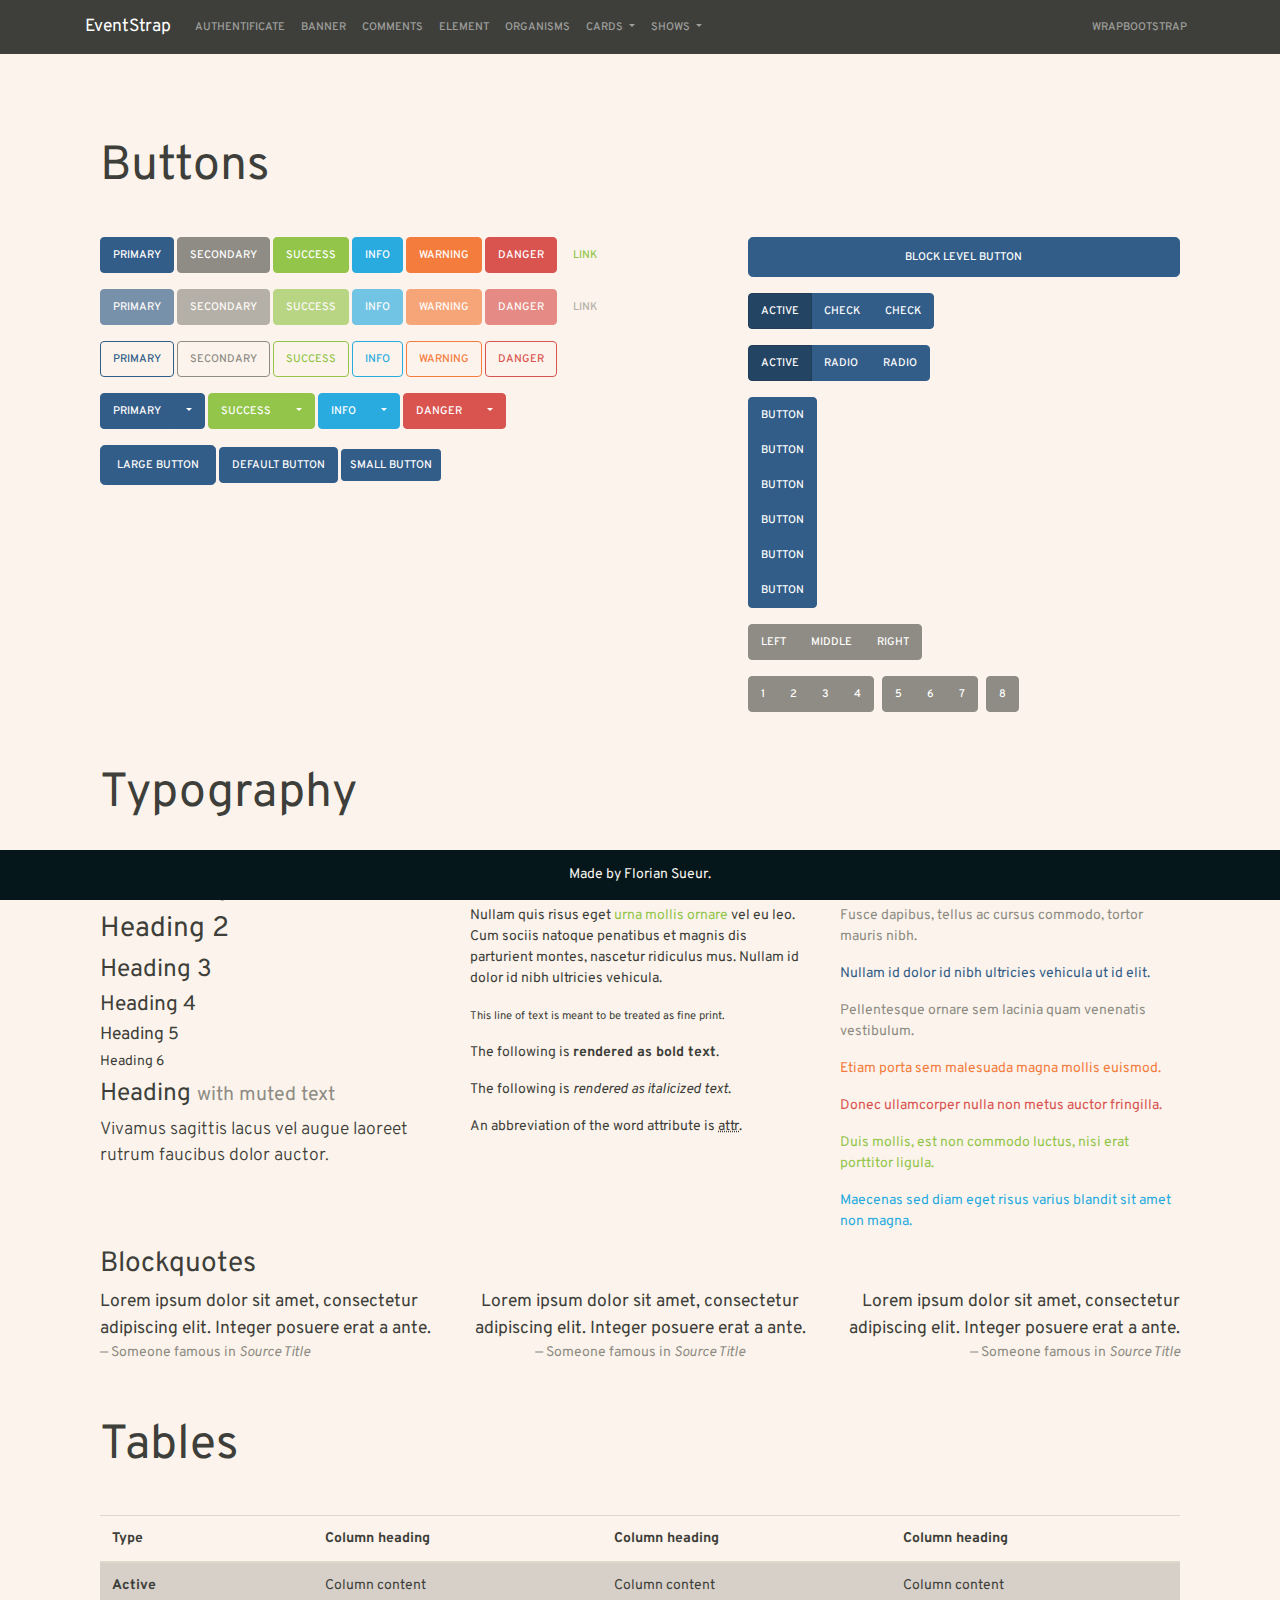
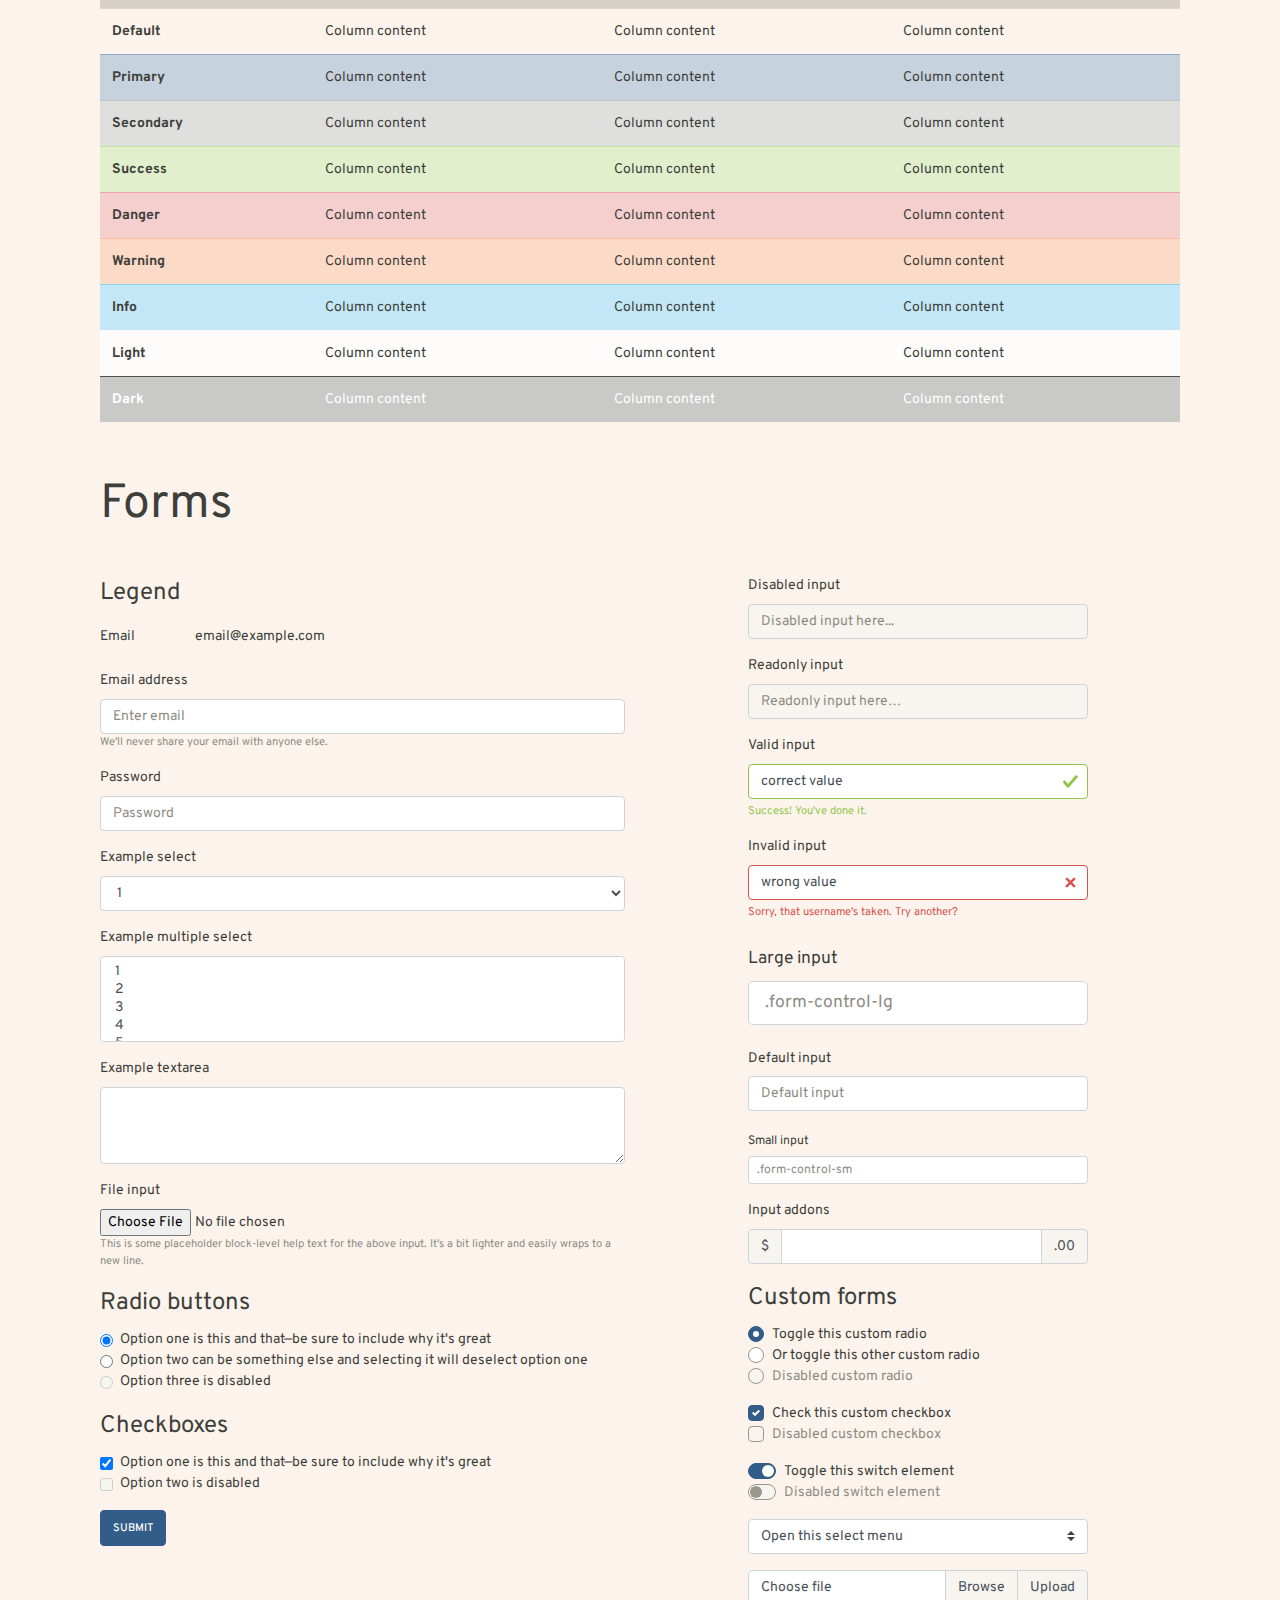
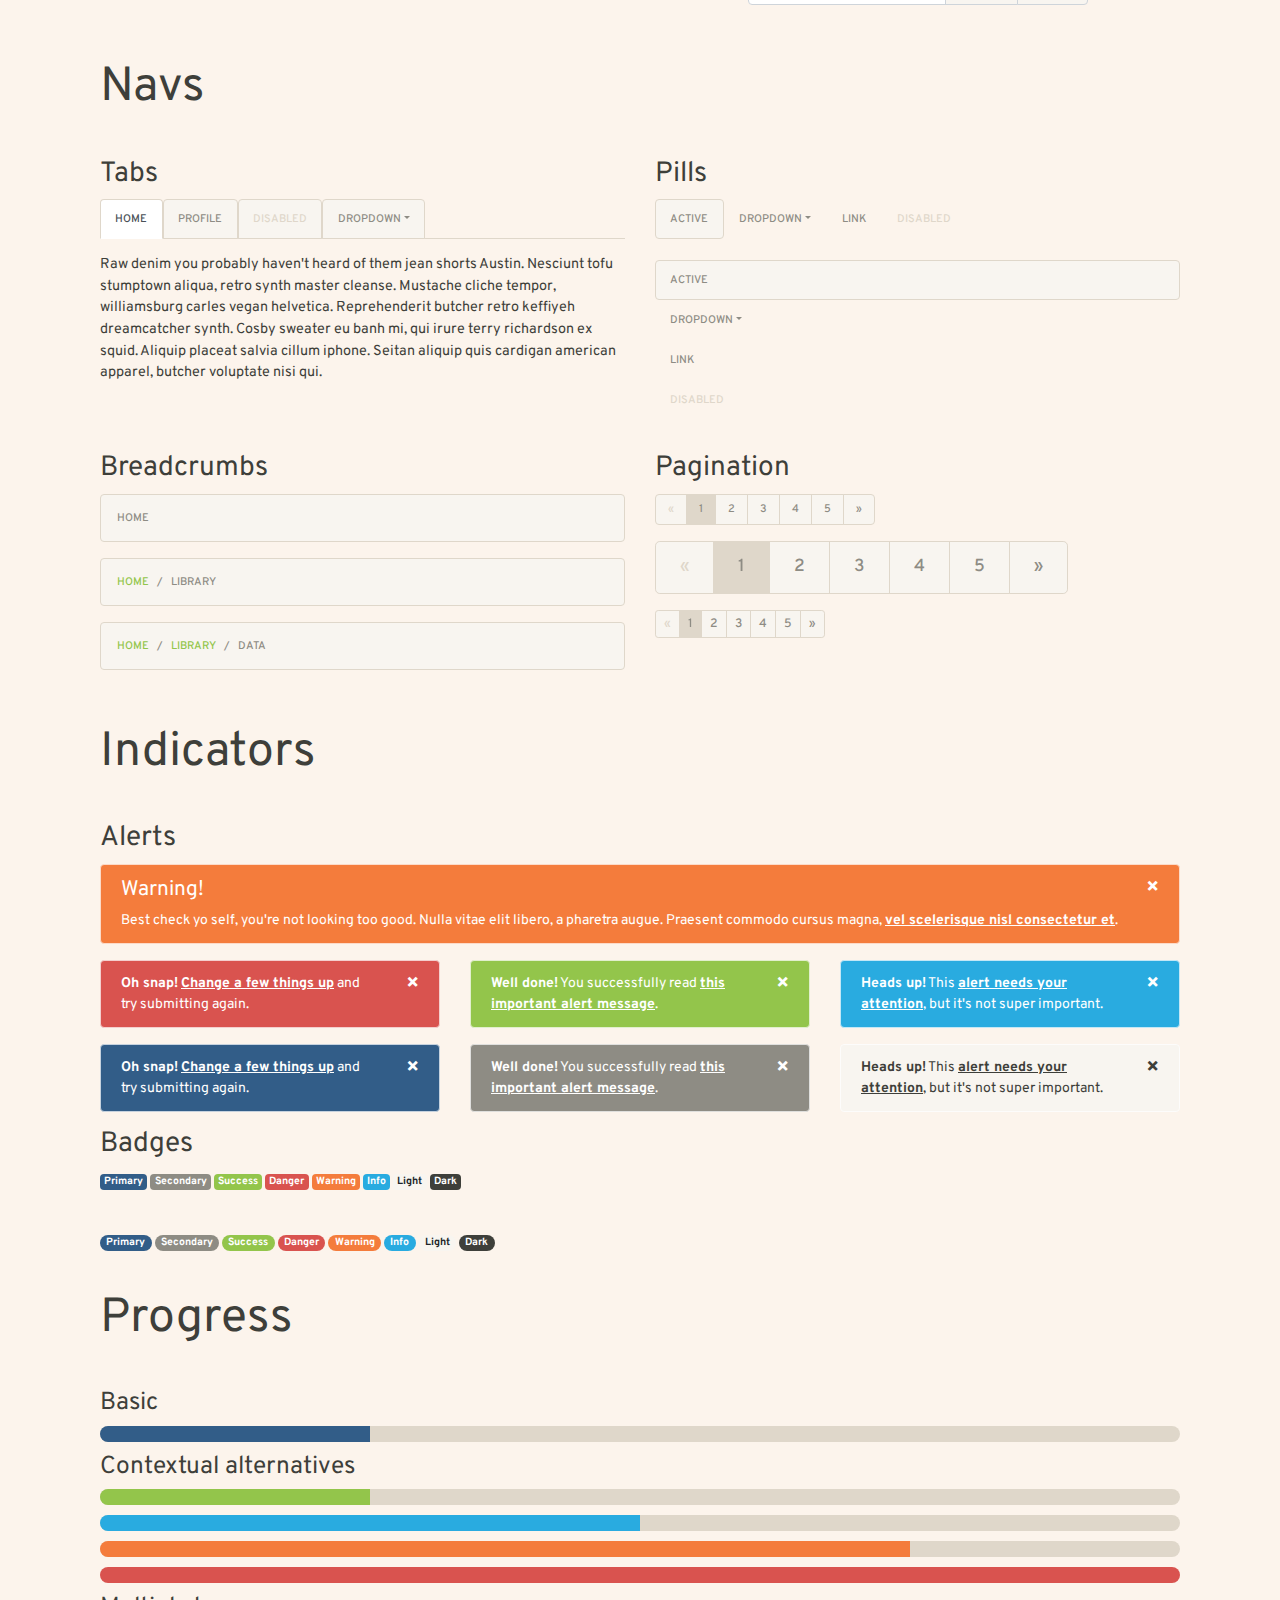
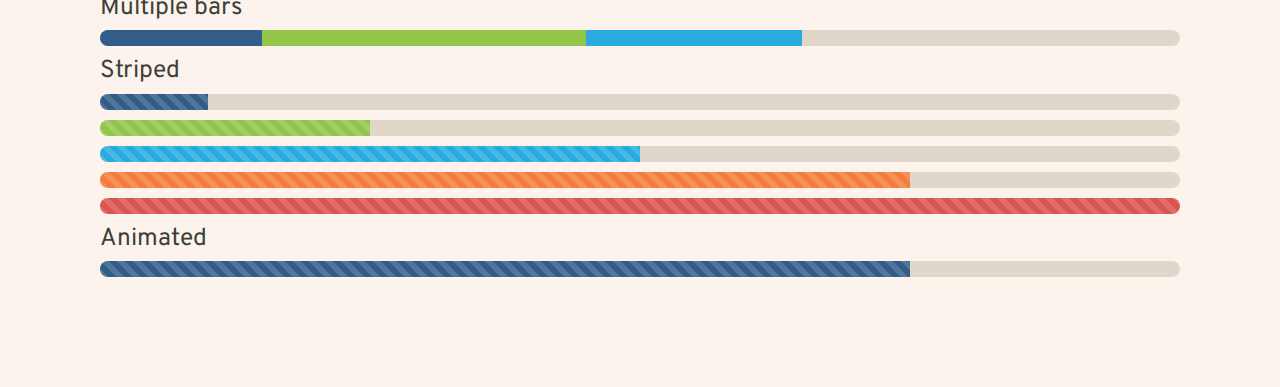
<file: index.html>
<!DOCTYPE html>
<html lang="en">

  <head>
    <meta charset="utf-8">
    <title>EventStrap</title>
    <link rel="stylesheet" href="style.css" />
  </head>

  <body>
  	<header>

  	<div class="navbar navbar-expand-lg fixed-top navbar-dark bg-primary">
      <div class="container">
        <a href="../" class="navbar-brand">EventStrap</a>
        <button class="navbar-toggler" type="button" data-toggle="collapse" data-target="#navbarResponsive" aria-controls="navbarResponsive" aria-expanded="false" aria-label="Toggle navigation">
          <span class="navbar-toggler-icon"></span>
        </button>



        <div class="collapse navbar-collapse" id="navbarResponsive">
         
          <ul class="navbar-nav">

          	<li class="nav-item">
              <a class="nav-link" href="authentificate.html">Authentificate</a>
            </li>

          	 <li class="nav-item">
              <a class="nav-link" href="banner.html">Banner</a>
            </li>

            <li class="nav-item">
              <a class="nav-link" href="comments.html">Comments</a>
            </li>

            <li class="nav-item">
              <a class="nav-link" href="element.html">Element</a>
            </li>

            <li class="nav-item">
              <a class="nav-link" href="organisms.html">Organisms</a>
            </li>

            <li class="nav-item dropdown">
              <a class="nav-link dropdown-toggle" data-toggle="dropdown" href="#" id="cards">Cards <span class="caret"></span></a>
              <div class="dropdown-menu" aria-labelledby="cards">
                <a class="dropdown-item" href="events_cards.html">Events</a>
                <div class="dropdown-divider"></div>
                <a class="dropdown-item" href="attendees_cards.html">Attendees</a>
                <div class="dropdown-divider"></div>
                <a class="dropdown-item" href="cities_cards.html">Cities</a>
              </div>
            </li>

            <li class="nav-item dropdown">
              <a class="nav-link dropdown-toggle" data-toggle="dropdown" href="#" id="shows">Shows <span class="caret"></span></a>
              <div class="dropdown-menu" aria-labelledby="shows">
                <a class="dropdown-item" target="_blank" href="event_show.html">Event</a>
                <div class="dropdown-divider"></div>
                <a class="dropdown-item" href="user_show.html">User</a>
              </div>
            </li>
          </ul>

          <ul class="nav navbar-nav ml-auto">
            <li class="nav-item">
              <a class="nav-link" href="https://wrapbootstrap.com/?ref=bsw" target="_blank">WrapBootstrap</a>
            </li>
          </ul>

        </div>
      </div>
    </div>
   </header>

    <!-- Buttons
      ================================================== -->
      <div class="bs-docs-section">
        <div class="page-header">
          <div class="row">
            <div class="col-lg-12">
              <h1 id="buttons">Buttons</h1>
            </div>
          </div>
        </div>

        <div class="row">
          <div class="col-lg-7">

            <p class="bs-component">
              <button type="button" class="btn btn-primary">Primary</button>
              <button type="button" class="btn btn-secondary">Secondary</button>
              <button type="button" class="btn btn-success">Success</button>
              <button type="button" class="btn btn-info">Info</button>
              <button type="button" class="btn btn-warning">Warning</button>
              <button type="button" class="btn btn-danger">Danger</button>
              <button type="button" class="btn btn-link">Link</button>
            </p>

            <p class="bs-component">
              <button type="button" class="btn btn-primary disabled">Primary</button>
              <button type="button" class="btn btn-secondary disabled">Secondary</button>
              <button type="button" class="btn btn-success disabled">Success</button>
              <button type="button" class="btn btn-info disabled">Info</button>
              <button type="button" class="btn btn-warning disabled">Warning</button>
              <button type="button" class="btn btn-danger disabled">Danger</button>
              <button type="button" class="btn btn-link disabled">Link</button>
            </p>

            <p class="bs-component">
              <button type="button" class="btn btn-outline-primary">Primary</button>
              <button type="button" class="btn btn-outline-secondary">Secondary</button>
              <button type="button" class="btn btn-outline-success">Success</button>
              <button type="button" class="btn btn-outline-info">Info</button>
              <button type="button" class="btn btn-outline-warning">Warning</button>
              <button type="button" class="btn btn-outline-danger">Danger</button>
            </p>

            <div class="bs-component">
              <div class="btn-group" role="group" aria-label="Button group with nested dropdown">
                <button type="button" class="btn btn-primary">Primary</button>
                <div class="btn-group" role="group">
                  <button id="btnGroupDrop1" type="button" class="btn btn-primary dropdown-toggle" data-toggle="dropdown" aria-haspopup="true" aria-expanded="false"></button>
                  <div class="dropdown-menu" aria-labelledby="btnGroupDrop1">
                    <a class="dropdown-item" href="#">Dropdown link</a>
                    <a class="dropdown-item" href="#">Dropdown link</a>
                  </div>
                </div>
              </div>

              <div class="btn-group" role="group" aria-label="Button group with nested dropdown">
                <button type="button" class="btn btn-success">Success</button>
                <div class="btn-group" role="group">
                  <button id="btnGroupDrop2" type="button" class="btn btn-success dropdown-toggle" data-toggle="dropdown" aria-haspopup="true" aria-expanded="false"></button>
                  <div class="dropdown-menu" aria-labelledby="btnGroupDrop2">
                    <a class="dropdown-item" href="#">Dropdown link</a>
                    <a class="dropdown-item" href="#">Dropdown link</a>
                  </div>
                </div>
              </div>
              
              <div class="btn-group" role="group" aria-label="Button group with nested dropdown">
                <button type="button" class="btn btn-info">Info</button>
                <div class="btn-group" role="group">
                  <button id="btnGroupDrop3" type="button" class="btn btn-info dropdown-toggle" data-toggle="dropdown" aria-haspopup="true" aria-expanded="false"></button>
                  <div class="dropdown-menu" aria-labelledby="btnGroupDrop3">
                    <a class="dropdown-item" href="#">Dropdown link</a>
                    <a class="dropdown-item" href="#">Dropdown link</a>
                  </div>
                </div>
              </div>
              
              <div class="btn-group" role="group" aria-label="Button group with nested dropdown">
                <button type="button" class="btn btn-danger">Danger</button>
                <div class="btn-group" role="group">
                  <button id="btnGroupDrop4" type="button" class="btn btn-danger dropdown-toggle" data-toggle="dropdown" aria-haspopup="true" aria-expanded="false"></button>
                  <div class="dropdown-menu" aria-labelledby="btnGroupDrop4">
                    <a class="dropdown-item" href="#">Dropdown link</a>
                    <a class="dropdown-item" href="#">Dropdown link</a>
                  </div>
                </div>
              </div>
            </div>

            <div class="bs-component">
              <button type="button" class="btn btn-primary btn-lg">Large button</button>
              <button type="button" class="btn btn-primary">Default button</button>
              <button type="button" class="btn btn-primary btn-sm">Small button</button>
            </div>

          </div>
          <div class="col-lg-5">

            <p class="bs-component">
              <button type="button" class="btn btn-primary btn-lg btn-block">Block level button</button>
            </p>

            <div class="bs-component" style="margin-bottom: 15px;">
              <div class="btn-group btn-group-toggle" data-toggle="buttons">
                <label class="btn btn-primary active">
                  <input type="checkbox" checked autocomplete="off"> Active
                </label>
                <label class="btn btn-primary">
                  <input type="checkbox" autocomplete="off"> Check
                </label>
                <label class="btn btn-primary">
                  <input type="checkbox" autocomplete="off"> Check
                </label>
              </div>
            </div>

            <div class="bs-component" style="margin-bottom: 15px;">
              <div class="btn-group btn-group-toggle" data-toggle="buttons">
                <label class="btn btn-primary active">
                  <input type="radio" name="options" id="option1" autocomplete="off" checked> Active
                </label>
                <label class="btn btn-primary">
                  <input type="radio" name="options" id="option2" autocomplete="off"> Radio
                </label>
                <label class="btn btn-primary">
                  <input type="radio" name="options" id="option3" autocomplete="off"> Radio
                </label>
              </div>
            </div>

            <div class="bs-component">
              <div class="btn-group-vertical" data-toggle="buttons">
                <button type="button" class="btn btn-primary">Button</button>
                <button type="button" class="btn btn-primary">Button</button>
                <button type="button" class="btn btn-primary">Button</button>
                <button type="button" class="btn btn-primary">Button</button>
                <button type="button" class="btn btn-primary">Button</button>
                <button type="button" class="btn btn-primary">Button</button>
              </div>
            </div>

            <div class="bs-component" style="margin-bottom: 15px;">
              <div class="btn-group" role="group" aria-label="Basic example">
                <button type="button" class="btn btn-secondary">Left</button>
                <button type="button" class="btn btn-secondary">Middle</button>
                <button type="button" class="btn btn-secondary">Right</button>
              </div>
            </div>

            <div class="bs-component" style="margin-bottom: 15px;">
              <div class="btn-toolbar" role="toolbar" aria-label="Toolbar with button groups">
                <div class="btn-group mr-2" role="group" aria-label="First group">
                  <button type="button" class="btn btn-secondary">1</button>
                  <button type="button" class="btn btn-secondary">2</button>
                  <button type="button" class="btn btn-secondary">3</button>
                  <button type="button" class="btn btn-secondary">4</button>
                </div>
                <div class="btn-group mr-2" role="group" aria-label="Second group">
                  <button type="button" class="btn btn-secondary">5</button>
                  <button type="button" class="btn btn-secondary">6</button>
                  <button type="button" class="btn btn-secondary">7</button>
                </div>
                <div class="btn-group" role="group" aria-label="Third group">
                  <button type="button" class="btn btn-secondary">8</button>
                </div>
              </div>
            </div>

          </div>
        </div>
      </div>

      <!-- Typography
      ================================================== -->
      <div class="bs-docs-section">
        <div class="row">
          <div class="col-lg-12">
            <div class="page-header">
              <h1 id="typography">Typography</h1>
            </div>
          </div>
        </div>

        <!-- Headings -->

        <div class="row">
          <div class="col-lg-4">
            <div class="bs-component">
              <h1>Heading 1</h1>
              <h2>Heading 2</h2>
              <h3>Heading 3</h3>
              <h4>Heading 4</h4>
              <h5>Heading 5</h5>
              <h6>Heading 6</h6>
              <h3>
                Heading
                <small class="text-muted">with muted text</small>
              </h3>
              <p class="lead">Vivamus sagittis lacus vel augue laoreet rutrum faucibus dolor auctor.</p>
            </div>
          </div>
          <div class="col-lg-4">
            <div class="bs-component">
              <h2>Example body text</h2>
              <p>Nullam quis risus eget <a href="#">urna mollis ornare</a> vel eu leo. Cum sociis natoque penatibus et magnis dis parturient montes, nascetur ridiculus mus. Nullam id dolor id nibh ultricies vehicula.</p>
              <p><small>This line of text is meant to be treated as fine print.</small></p>
              <p>The following is <strong>rendered as bold text</strong>.</p>
              <p>The following is <em>rendered as italicized text</em>.</p>
              <p>An abbreviation of the word attribute is <abbr title="attribute">attr</abbr>.</p>
            </div>

          </div>
          <div class="col-lg-4">
            <div class="bs-component">
              <h2>Emphasis classes</h2>
              <p class="text-muted">Fusce dapibus, tellus ac cursus commodo, tortor mauris nibh.</p>
              <p class="text-primary">Nullam id dolor id nibh ultricies vehicula ut id elit.</p>
              <p class="text-secondary">Pellentesque ornare sem lacinia quam venenatis vestibulum.</p>
              <p class="text-warning">Etiam porta sem malesuada magna mollis euismod.</p>
              <p class="text-danger">Donec ullamcorper nulla non metus auctor fringilla.</p>
              <p class="text-success">Duis mollis, est non commodo luctus, nisi erat porttitor ligula.</p>
              <p class="text-info">Maecenas sed diam eget risus varius blandit sit amet non magna.</p>
            </div>

          </div>
        </div>


         <!-- Blockquotes -->

        <div class="row">
          <div class="col-lg-12">
            <h2 id="type-blockquotes">Blockquotes</h2>
          </div>
        </div>
        <div class="row">
          <div class="col-lg-4">
            <div class="bs-component">
              <blockquote class="blockquote">
                <p class="mb-0">Lorem ipsum dolor sit amet, consectetur adipiscing elit. Integer posuere erat a ante.</p>
                <footer class="blockquote-footer">Someone famous in <cite title="Source Title">Source Title</cite></footer>
              </blockquote>
            </div>
          </div>
          <div class="col-lg-4">
            <div class="bs-component">
              <blockquote class="blockquote text-center">
                <p class="mb-0">Lorem ipsum dolor sit amet, consectetur adipiscing elit. Integer posuere erat a ante.</p>
                <footer class="blockquote-footer">Someone famous in <cite title="Source Title">Source Title</cite></footer>
              </blockquote>
            </div>
          </div>
          <div class="col-lg-4">
            <div class="bs-component">
              <blockquote class="blockquote text-right">
                <p class="mb-0">Lorem ipsum dolor sit amet, consectetur adipiscing elit. Integer posuere erat a ante.</p>
                <footer class="blockquote-footer">Someone famous in <cite title="Source Title">Source Title</cite></footer>
              </blockquote>
            </div>
          </div>
        </div>
      </div>

      <!-- Tables
      ================================================== -->
      <div class="bs-docs-section">

        <div class="row">
          <div class="col-lg-12">
            <div class="page-header">
              <h1 id="tables">Tables</h1>
            </div>

            <div class="bs-component">
              <table class="table table-hover">
                <thead>
                  <tr>
                    <th scope="col">Type</th>
                    <th scope="col">Column heading</th>
                    <th scope="col">Column heading</th>
                    <th scope="col">Column heading</th>
                  </tr>
                </thead>
                <tbody>
                  <tr class="table-active">
                    <th scope="row">Active</th>
                    <td>Column content</td>
                    <td>Column content</td>
                    <td>Column content</td>
                  </tr>
                  <tr>
                    <th scope="row">Default</th>
                    <td>Column content</td>
                    <td>Column content</td>
                    <td>Column content</td>
                  </tr>
                  <tr class="table-primary">
                    <th scope="row">Primary</th>
                    <td>Column content</td>
                    <td>Column content</td>
                    <td>Column content</td>
                  </tr>
                  <tr class="table-secondary">
                    <th scope="row">Secondary</th>
                    <td>Column content</td>
                    <td>Column content</td>
                    <td>Column content</td>
                  </tr>
                  <tr class="table-success">
                    <th scope="row">Success</th>
                    <td>Column content</td>
                    <td>Column content</td>
                    <td>Column content</td>
                  </tr>
                  <tr class="table-danger">
                    <th scope="row">Danger</th>
                    <td>Column content</td>
                    <td>Column content</td>
                    <td>Column content</td>
                  </tr>
                  <tr class="table-warning">
                    <th scope="row">Warning</th>
                    <td>Column content</td>
                    <td>Column content</td>
                    <td>Column content</td>
                  </tr>
                  <tr class="table-info">
                    <th scope="row">Info</th>
                    <td>Column content</td>
                    <td>Column content</td>
                    <td>Column content</td>
                  </tr>
                  <tr class="table-light">
                    <th scope="row">Light</th>
                    <td>Column content</td>
                    <td>Column content</td>
                    <td>Column content</td>
                  </tr>
                  <tr class="table-dark">
                    <th scope="row">Dark</th>
                    <td>Column content</td>
                    <td>Column content</td>
                    <td>Column content</td>
                  </tr>
                </tbody>
              </table> 
            </div><!-- /example -->
          </div>
        </div>
      </div>

      <!-- Forms
      ================================================== -->
      <div class="bs-docs-section">
        <div class="row">
          <div class="col-lg-12">
            <div class="page-header">
              <h1 id="forms">Forms</h1>
            </div>
          </div>
        </div>

        <div class="row">
          <div class="col-lg-6">
            <div class="bs-component">
              <form>
                <fieldset>
                  <legend>Legend</legend>
                  <div class="form-group row">
                    <label for="staticEmail" class="col-sm-2 col-form-label">Email</label>
                    <div class="col-sm-10">
                      <input type="text" readonly class="form-control-plaintext" id="staticEmail" value="email@example.com">
                    </div>
                  </div>
                  <div class="form-group">
                    <label for="exampleInputEmail1">Email address</label>
                    <input type="email" class="form-control" id="exampleInputEmail1" aria-describedby="emailHelp" placeholder="Enter email">
                    <small id="emailHelp" class="form-text text-muted">We'll never share your email with anyone else.</small>
                  </div>
                  <div class="form-group">
                    <label for="exampleInputPassword1">Password</label>
                    <input type="password" class="form-control" id="exampleInputPassword1" placeholder="Password">
                  </div>
                  <div class="form-group">
                    <label for="exampleSelect1">Example select</label>
                    <select class="form-control" id="exampleSelect1">
                      <option>1</option>
                      <option>2</option>
                      <option>3</option>
                      <option>4</option>
                      <option>5</option>
                    </select>
                  </div>
                  <div class="form-group">
                    <label for="exampleSelect2">Example multiple select</label>
                    <select multiple class="form-control" id="exampleSelect2">
                      <option>1</option>
                      <option>2</option>
                      <option>3</option>
                      <option>4</option>
                      <option>5</option>
                    </select>
                  </div>
                  <div class="form-group">
                    <label for="exampleTextarea">Example textarea</label>
                    <textarea class="form-control" id="exampleTextarea" rows="3"></textarea>
                  </div>
                  <div class="form-group">
                    <label for="exampleInputFile">File input</label>
                    <input type="file" class="form-control-file" id="exampleInputFile" aria-describedby="fileHelp">
                    <small id="fileHelp" class="form-text text-muted">This is some placeholder block-level help text for the above input. It's a bit lighter and easily wraps to a new line.</small>
                  </div>
                  <fieldset class="form-group">
                    <legend>Radio buttons</legend>
                    <div class="form-check">
                      <label class="form-check-label">
                        <input type="radio" class="form-check-input" name="optionsRadios" id="optionsRadios1" value="option1" checked>
                        Option one is this and that&mdash;be sure to include why it's great
                      </label>
                    </div>
                    <div class="form-check">
                    <label class="form-check-label">
                        <input type="radio" class="form-check-input" name="optionsRadios" id="optionsRadios2" value="option2">
                        Option two can be something else and selecting it will deselect option one
                      </label>
                    </div>
                    <div class="form-check disabled">
                    <label class="form-check-label">
                        <input type="radio" class="form-check-input" name="optionsRadios" id="optionsRadios3" value="option3" disabled>
                        Option three is disabled
                      </label>
                    </div>
                  </fieldset>
                  <fieldset class="form-group">
                    <legend>Checkboxes</legend>
                    <div class="form-check">
                      <label class="form-check-label">
                        <input class="form-check-input" type="checkbox" value="" checked>
                        Option one is this and that&mdash;be sure to include why it's great
                      </label>
                    </div>
                    <div class="form-check disabled">
                      <label class="form-check-label">
                        <input class="form-check-input" type="checkbox" value="" disabled>
                        Option two is disabled
                      </label>
                    </div>
                  </fieldset>
                  <button type="submit" class="btn btn-primary">Submit</button>
                </fieldset>
              </form>
            </div>
          </div>
          <div class="col-lg-4 offset-lg-1">

            <form class="bs-component">
              <div class="form-group">
                <fieldset disabled>
                  <label class="control-label" for="disabledInput">Disabled input</label>
                  <input class="form-control" id="disabledInput" type="text" placeholder="Disabled input here..." disabled="">
                </fieldset>
              </div>

              <div class="form-group">
                <fieldset>
                  <label class="control-label" for="readOnlyInput">Readonly input</label>
                  <input class="form-control" id="readOnlyInput" type="text" placeholder="Readonly input here…" readonly>
                </fieldset>
              </div>

              <div class="form-group has-success">
                <label class="form-control-label" for="inputSuccess1">Valid input</label>
                <input type="text" value="correct value" class="form-control is-valid" id="inputValid">
                <div class="valid-feedback">Success! You've done it.</div>
              </div>

              <div class="form-group has-danger">
                <label class="form-control-label" for="inputDanger1">Invalid input</label>
                <input type="text" value="wrong value" class="form-control is-invalid" id="inputInvalid">
                <div class="invalid-feedback">Sorry, that username's taken. Try another?</div>
              </div>

              <div class="form-group">
                <label class="col-form-label col-form-label-lg" for="inputLarge">Large input</label>
                <input class="form-control form-control-lg" type="text" placeholder=".form-control-lg" id="inputLarge">
              </div>

              <div class="form-group">
                <label class="col-form-label" for="inputDefault">Default input</label>
                <input type="text" class="form-control" placeholder="Default input" id="inputDefault">
              </div>

              <div class="form-group">
                <label class="col-form-label col-form-label-sm" for="inputSmall">Small input</label>
                <input class="form-control form-control-sm" type="text" placeholder=".form-control-sm" id="inputSmall">
              </div>

              <div class="form-group">
                <label class="control-label">Input addons</label>
                <div class="form-group">
                  <div class="input-group mb-3">
                    <div class="input-group-prepend">
                      <span class="input-group-text">$</span>
                    </div>
                    <input type="text" class="form-control" aria-label="Amount (to the nearest dollar)">
                    <div class="input-group-append">
                      <span class="input-group-text">.00</span>
                    </div>
                  </div>
                </div>
              </div>
            </form>

            <div class="bs-component">
              <fieldset>
                <legend>Custom forms</legend>
                <div class="form-group">
                  <div class="custom-control custom-radio">
                    <input type="radio" id="customRadio1" name="customRadio" class="custom-control-input" checked>
                    <label class="custom-control-label" for="customRadio1">Toggle this custom radio</label>
                  </div>
                  <div class="custom-control custom-radio">
                    <input type="radio" id="customRadio2" name="customRadio" class="custom-control-input">
                    <label class="custom-control-label" for="customRadio2">Or toggle this other custom radio</label>
                  </div>
                  <div class="custom-control custom-radio">
                    <input type="radio" id="customRadio3" name="customRadio" class="custom-control-input" disabled>
                    <label class="custom-control-label" for="customRadio3">Disabled custom radio</label>
                  </div>
                </div>
                <div class="form-group">
                  <div class="custom-control custom-checkbox">
                    <input type="checkbox" class="custom-control-input" id="customCheck1" checked>
                    <label class="custom-control-label" for="customCheck1">Check this custom checkbox</label>
                  </div>
                  <div class="custom-control custom-checkbox">
                    <input type="checkbox" class="custom-control-input" id="customCheck2" disabled>
                    <label class="custom-control-label" for="customCheck2">Disabled custom checkbox</label>
                  </div>
                </div>
                <div class="form-group">
                  <div class="custom-control custom-switch">
                    <input type="checkbox" class="custom-control-input" id="customSwitch1" checked>
                    <label class="custom-control-label" for="customSwitch1">Toggle this switch element</label>
                  </div>
                  <div class="custom-control custom-switch">
                    <input type="checkbox" class="custom-control-input" disabled id="customSwitch2">
                    <label class="custom-control-label" for="customSwitch2">Disabled switch element</label>
                  </div>
                </div>
                <div class="form-group">
                  <select class="custom-select">
                    <option selected>Open this select menu</option>
                    <option value="1">One</option>
                    <option value="2">Two</option>
                    <option value="3">Three</option>
                  </select>
                </div>
                <div class="form-group">
                  <div class="input-group mb-3">
                    <div class="custom-file">
                      <input type="file" class="custom-file-input" id="inputGroupFile02">
                      <label class="custom-file-label" for="inputGroupFile02">Choose file</label>
                    </div>
                    <div class="input-group-append">
                      <span class="input-group-text" id="">Upload</span>
                    </div>
                  </div>
                </div>
              </fieldset>
            </div>

          </div>
        </div>
      </div>

      <!-- Navs
      ================================================== -->
      <div class="bs-docs-section">

        <div class="row">
          <div class="col-lg-12">
            <div class="page-header">
              <h1 id="navs">Navs</h1>
            </div>
          </div>
        </div>

        <div class="row" style="margin-bottom: 2rem;">
          <div class="col-lg-6">
            <h2 id="nav-tabs">Tabs</h2>
            <div class="bs-component">
              <ul class="nav nav-tabs">
                <li class="nav-item">
                  <a class="nav-link active" data-toggle="tab" href="#home">Home</a>
                </li>
                <li class="nav-item">
                  <a class="nav-link" data-toggle="tab" href="#profile">Profile</a>
                </li>
                <li class="nav-item">
                  <a class="nav-link disabled" href="#">Disabled</a>
                </li>
                <li class="nav-item dropdown">
                  <a class="nav-link dropdown-toggle" data-toggle="dropdown" href="#" role="button" aria-haspopup="true" aria-expanded="false">Dropdown</a>
                  <div class="dropdown-menu">
                    <a class="dropdown-item" href="#">Action</a>
                    <a class="dropdown-item" href="#">Another action</a>
                    <a class="dropdown-item" href="#">Something else here</a>
                    <div class="dropdown-divider"></div>
                    <a class="dropdown-item" href="#">Separated link</a>
                  </div>
                </li>
              </ul>
              <div id="myTabContent" class="tab-content">
                <div class="tab-pane fade show active" id="home">
                  <p>Raw denim you probably haven't heard of them jean shorts Austin. Nesciunt tofu stumptown aliqua, retro synth master cleanse. Mustache cliche tempor, williamsburg carles vegan helvetica. Reprehenderit butcher retro keffiyeh dreamcatcher synth. Cosby sweater eu banh mi, qui irure terry richardson ex squid. Aliquip placeat salvia cillum iphone. Seitan aliquip quis cardigan american apparel, butcher voluptate nisi qui.</p>
                </div>
                <div class="tab-pane fade" id="profile">
                  <p>Food truck fixie locavore, accusamus mcsweeney's marfa nulla single-origin coffee squid. Exercitation +1 labore velit, blog sartorial PBR leggings next level wes anderson artisan four loko farm-to-table craft beer twee. Qui photo booth letterpress, commodo enim craft beer mlkshk aliquip jean shorts ullamco ad vinyl cillum PBR. Homo nostrud organic, assumenda labore aesthetic magna delectus mollit.</p>
                </div>
                <div class="tab-pane fade" id="dropdown1">
                  <p>Etsy mixtape wayfarers, ethical wes anderson tofu before they sold out mcsweeney's organic lomo retro fanny pack lo-fi farm-to-table readymade. Messenger bag gentrify pitchfork tattooed craft beer, iphone skateboard locavore carles etsy salvia banksy hoodie helvetica. DIY synth PBR banksy irony. Leggings gentrify squid 8-bit cred pitchfork.</p>
                </div>
                <div class="tab-pane fade" id="dropdown2">
                  <p>Trust fund seitan letterpress, keytar raw denim keffiyeh etsy art party before they sold out master cleanse gluten-free squid scenester freegan cosby sweater. Fanny pack portland seitan DIY, art party locavore wolf cliche high life echo park Austin. Cred vinyl keffiyeh DIY salvia PBR, banh mi before they sold out farm-to-table VHS viral locavore cosby sweater.</p>
                </div>
              </div>
            </div>
          </div>

          <div class="col-lg-6">
            <h2 id="nav-pills">Pills</h2>
            <div class="bs-component">
              <ul class="nav nav-pills">
                <li class="nav-item">
                  <a class="nav-link active" href="#">Active</a>
                </li>
                <li class="nav-item dropdown">
                  <a class="nav-link dropdown-toggle" data-toggle="dropdown" href="#" role="button" aria-haspopup="true" aria-expanded="false">Dropdown</a>
                  <div class="dropdown-menu">
                    <a class="dropdown-item" href="#">Action</a>
                    <a class="dropdown-item" href="#">Another action</a>
                    <a class="dropdown-item" href="#">Something else here</a>
                    <div class="dropdown-divider"></div>
                    <a class="dropdown-item" href="#">Separated link</a>
                  </div>
                </li>
                <li class="nav-item">
                  <a class="nav-link" href="#">Link</a>
                </li>
                <li class="nav-item">
                  <a class="nav-link disabled" href="#">Disabled</a>
                </li>
              </ul>
            </div>
            <br>
            <div class="bs-component">
              <ul class="nav nav-pills flex-column">
                <li class="nav-item">
                  <a class="nav-link active" href="#">Active</a>
                </li>
                <li class="nav-item dropdown">
                  <a class="nav-link dropdown-toggle" data-toggle="dropdown" href="#" role="button" aria-haspopup="true" aria-expanded="false">Dropdown</a>
                  <div class="dropdown-menu">
                    <a class="dropdown-item" href="#">Action</a>
                    <a class="dropdown-item" href="#">Another action</a>
                    <a class="dropdown-item" href="#">Something else here</a>
                    <div class="dropdown-divider"></div>
                    <a class="dropdown-item" href="#">Separated link</a>
                  </div>
                </li>
                <li class="nav-item">
                  <a class="nav-link" href="#">Link</a>
                </li>
                <li class="nav-item">
                  <a class="nav-link disabled" href="#">Disabled</a>
                </li>
              </ul>
            </div>
          </div>
        </div>

        <div class="row">
          <div class="col-lg-6">
            <h2 id="nav-breadcrumbs">Breadcrumbs</h2>
            <div class="bs-component">
              <ol class="breadcrumb">
                <li class="breadcrumb-item active">Home</li>
              </ol>
              <ol class="breadcrumb">
                <li class="breadcrumb-item"><a href="#">Home</a></li>
                <li class="breadcrumb-item active">Library</li>
              </ol>
              <ol class="breadcrumb">
                <li class="breadcrumb-item"><a href="#">Home</a></li>
                <li class="breadcrumb-item"><a href="#">Library</a></li>
                <li class="breadcrumb-item active">Data</li>
              </ol>
            </div>
          </div>

          <div class="col-lg-6">
            <h2 id="pagination">Pagination</h2>
            <div class="bs-component">
              <div>
                <ul class="pagination">
                  <li class="page-item disabled">
                    <a class="page-link" href="#">&laquo;</a>
                  </li>
                  <li class="page-item active">
                    <a class="page-link" href="#">1</a>
                  </li>
                  <li class="page-item">
                    <a class="page-link" href="#">2</a>
                  </li>
                  <li class="page-item">
                    <a class="page-link" href="#">3</a>
                  </li>
                  <li class="page-item">
                    <a class="page-link" href="#">4</a>
                  </li>
                  <li class="page-item">
                    <a class="page-link" href="#">5</a>
                  </li>
                  <li class="page-item">
                    <a class="page-link" href="#">&raquo;</a>
                  </li>
                </ul>
              </div>

              <div>
                <ul class="pagination pagination-lg">
                  <li class="page-item disabled">
                    <a class="page-link" href="#">&laquo;</a>
                  </li>
                  <li class="page-item active">
                    <a class="page-link" href="#">1</a>
                  </li>
                  <li class="page-item">
                    <a class="page-link" href="#">2</a>
                  </li>
                  <li class="page-item">
                    <a class="page-link" href="#">3</a>
                  </li>
                  <li class="page-item">
                    <a class="page-link" href="#">4</a>
                  </li>
                  <li class="page-item">
                    <a class="page-link" href="#">5</a>
                  </li>
                  <li class="page-item">
                    <a class="page-link" href="#">&raquo;</a>
                  </li>
                </ul>
              </div>

              <div>
                <ul class="pagination pagination-sm">
                  <li class="page-item disabled">
                    <a class="page-link" href="#">&laquo;</a>
                  </li>
                  <li class="page-item active">
                    <a class="page-link" href="#">1</a>
                  </li>
                  <li class="page-item">
                    <a class="page-link" href="#">2</a>
                  </li>
                  <li class="page-item">
                    <a class="page-link" href="#">3</a>
                  </li>
                  <li class="page-item">
                    <a class="page-link" href="#">4</a>
                  </li>
                  <li class="page-item">
                    <a class="page-link" href="#">5</a>
                  </li>
                  <li class="page-item">
                    <a class="page-link" href="#">&raquo;</a>
                  </li>
                </ul>
              </div>

            </div>
          </div>
        </div>
      </div>

      <!-- Indicators
      ================================================== -->
      <div class="bs-docs-section">

        <div class="row">
          <div class="col-lg-12">
            <div class="page-header">
              <h1 id="indicators">Indicators</h1>
            </div>
          </div>
        </div>

        <div class="row">
          <div class="col-lg-12">
            <h2>Alerts</h2>
            <div class="bs-component">
              <div class="alert alert-dismissible alert-warning">
                <button type="button" class="close" data-dismiss="alert">&times;</button>
                <h4 class="alert-heading">Warning!</h4>
                <p class="mb-0">Best check yo self, you're not looking too good. Nulla vitae elit libero, a pharetra augue. Praesent commodo cursus magna, <a href="#" class="alert-link">vel scelerisque nisl consectetur et</a>.</p>
              </div>
            </div>
          </div>
        </div>
        <div class="row">
          <div class="col-lg-4">
            <div class="bs-component">
              <div class="alert alert-dismissible alert-danger">
                <button type="button" class="close" data-dismiss="alert">&times;</button>
                <strong>Oh snap!</strong> <a href="#" class="alert-link">Change a few things up</a> and try submitting again.
              </div>
            </div>
          </div>
          <div class="col-lg-4">
            <div class="bs-component">
              <div class="alert alert-dismissible alert-success">
                <button type="button" class="close" data-dismiss="alert">&times;</button>
                <strong>Well done!</strong> You successfully read <a href="#" class="alert-link">this important alert message</a>.
              </div>
            </div>
          </div>
          <div class="col-lg-4">
            <div class="bs-component">
              <div class="alert alert-dismissible alert-info">
                <button type="button" class="close" data-dismiss="alert">&times;</button>
                <strong>Heads up!</strong> This <a href="#" class="alert-link">alert needs your attention</a>, but it's not super important.
              </div>
            </div>
          </div>
        </div>
        <div class="row">
          <div class="col-lg-4">
            <div class="bs-component">
              <div class="alert alert-dismissible alert-primary">
                <button type="button" class="close" data-dismiss="alert">&times;</button>
                <strong>Oh snap!</strong> <a href="#" class="alert-link">Change a few things up</a> and try submitting again.
              </div>
            </div>
          </div>
          <div class="col-lg-4">
            <div class="bs-component">
              <div class="alert alert-dismissible alert-secondary">
                <button type="button" class="close" data-dismiss="alert">&times;</button>
                <strong>Well done!</strong> You successfully read <a href="#" class="alert-link">this important alert message</a>.
              </div>
            </div>
          </div>
          <div class="col-lg-4">
            <div class="bs-component">
              <div class="alert alert-dismissible alert-light">
                <button type="button" class="close" data-dismiss="alert">&times;</button>
                <strong>Heads up!</strong> This <a href="#" class="alert-link">alert needs your attention</a>, but it's not super important.
              </div>
            </div>
          </div>
        </div>
        <div>
          <h2>Badges</h2>
          <div class="bs-component" style="margin-bottom: 40px;">
            <span class="badge badge-primary">Primary</span>
            <span class="badge badge-secondary">Secondary</span>
            <span class="badge badge-success">Success</span>
            <span class="badge badge-danger">Danger</span>
            <span class="badge badge-warning">Warning</span>
            <span class="badge badge-info">Info</span>
            <span class="badge badge-light">Light</span>
            <span class="badge badge-dark">Dark</span>
          </div>
          <div class="bs-component">
            <span class="badge badge-pill badge-primary">Primary</span>
            <span class="badge badge-pill badge-secondary">Secondary</span>
            <span class="badge badge-pill badge-success">Success</span>
            <span class="badge badge-pill badge-danger">Danger</span>
            <span class="badge badge-pill badge-warning">Warning</span>
            <span class="badge badge-pill badge-info">Info</span>
            <span class="badge badge-pill badge-light">Light</span>
            <span class="badge badge-pill badge-dark">Dark</span>
          </div>
        </div>
      </div>

      <!-- Progress
      ================================================== -->
      <div class="bs-docs-section">

        <div class="row">
          <div class="col-lg-12">
            <div class="page-header">
              <h1 id="progress">Progress</h1>
            </div>

            <h3 id="progress-basic">Basic</h3>
            <div class="bs-component">
              <div class="progress">
                <div class="progress-bar" role="progressbar" style="width: 25%;" aria-valuenow="25" aria-valuemin="0" aria-valuemax="100"></div>
              </div>
            </div>

            <h3 id="progress-alternatives">Contextual alternatives</h3>
            <div class="bs-component">
              <div class="progress">
                <div class="progress-bar bg-success" role="progressbar" style="width: 25%" aria-valuenow="25" aria-valuemin="0" aria-valuemax="100"></div>
              </div>
              <div class="progress">
                <div class="progress-bar bg-info" role="progressbar" style="width: 50%" aria-valuenow="50" aria-valuemin="0" aria-valuemax="100"></div>
              </div>
              <div class="progress">
                <div class="progress-bar bg-warning" role="progressbar" style="width: 75%" aria-valuenow="75" aria-valuemin="0" aria-valuemax="100"></div>
              </div>
              <div class="progress">
                <div class="progress-bar bg-danger" role="progressbar" style="width: 100%" aria-valuenow="100" aria-valuemin="0" aria-valuemax="100"></div>
              </div>
            </div>

            <h3 id="progress-multiple">Multiple bars</h3>
            <div class="bs-component">
              <div class="progress">
                <div class="progress-bar" role="progressbar" style="width: 15%" aria-valuenow="15" aria-valuemin="0" aria-valuemax="100"></div>
                <div class="progress-bar bg-success" role="progressbar" style="width: 30%" aria-valuenow="30" aria-valuemin="0" aria-valuemax="100"></div>
                <div class="progress-bar bg-info" role="progressbar" style="width: 20%" aria-valuenow="20" aria-valuemin="0" aria-valuemax="100"></div>
              </div>
            </div>

            <h3 id="progress-striped">Striped</h3>
            <div class="bs-component">
              <div class="progress">
                <div class="progress-bar progress-bar-striped" role="progressbar" style="width: 10%" aria-valuenow="10" aria-valuemin="0" aria-valuemax="100"></div>
              </div>
              <div class="progress">
                <div class="progress-bar progress-bar-striped bg-success" role="progressbar" style="width: 25%" aria-valuenow="25" aria-valuemin="0" aria-valuemax="100"></div>
              </div>
              <div class="progress">
                <div class="progress-bar progress-bar-striped bg-info" role="progressbar" style="width: 50%" aria-valuenow="50" aria-valuemin="0" aria-valuemax="100"></div>
              </div>
              <div class="progress">
                <div class="progress-bar progress-bar-striped bg-warning" role="progressbar" style="width: 75%" aria-valuenow="75" aria-valuemin="0" aria-valuemax="100"></div>
              </div>
              <div class="progress">
                <div class="progress-bar progress-bar-striped bg-danger" role="progressbar" style="width: 100%" aria-valuenow="100" aria-valuemin="0" aria-valuemax="100"></div>
              </div>
            </div>

            <h3 id="progress-animated">Animated</h3>
            <div class="bs-component">
              <div class="progress">
                <div class="progress-bar progress-bar-striped progress-bar-animated" role="progressbar" aria-valuenow="75" aria-valuemin="0" aria-valuemax="100" style="width: 75%"></div>
              </div>
            </div>
          </div>
        </div>
      </div>

        <footer class="footer">
       		<span class="text-light">Made by Florian Sueur.</span>
    	</footer>

  </body>

  <!-- Optional JavaScript -->
    <!-- jQuery first, then Popper.js, then Bootstrap JS -->
    <script src="https://code.jquery.com/jquery-3.3.1.slim.min.js" integrity="sha384-q8i/X+965DzO0rT7abK41JStQIAqVgRVzpbzo5smXKp4YfRvH+8abtTE1Pi6jizo" crossorigin="anonymous"></script>
    <script src="https://cdnjs.cloudflare.com/ajax/libs/popper.js/1.14.3/umd/popper.min.js" integrity="sha384-ZMP7rVo3mIykV+2+9J3UJ46jBk0WLaUAdn689aCwoqbBJiSnjAK/l8WvCWPIPm49" crossorigin="anonymous"></script>
    <script src="https://stackpath.bootstrapcdn.com/bootstrap/4.1.3/js/bootstrap.min.js" integrity="sha384-ChfqqxuZUCnJSK3+MXmPNIyE6ZbWh2IMqE241rYiqJxyMiZ6OW/JmZQ5stwEULTy" crossorigin="anonymous"></script>


</html>
</file>
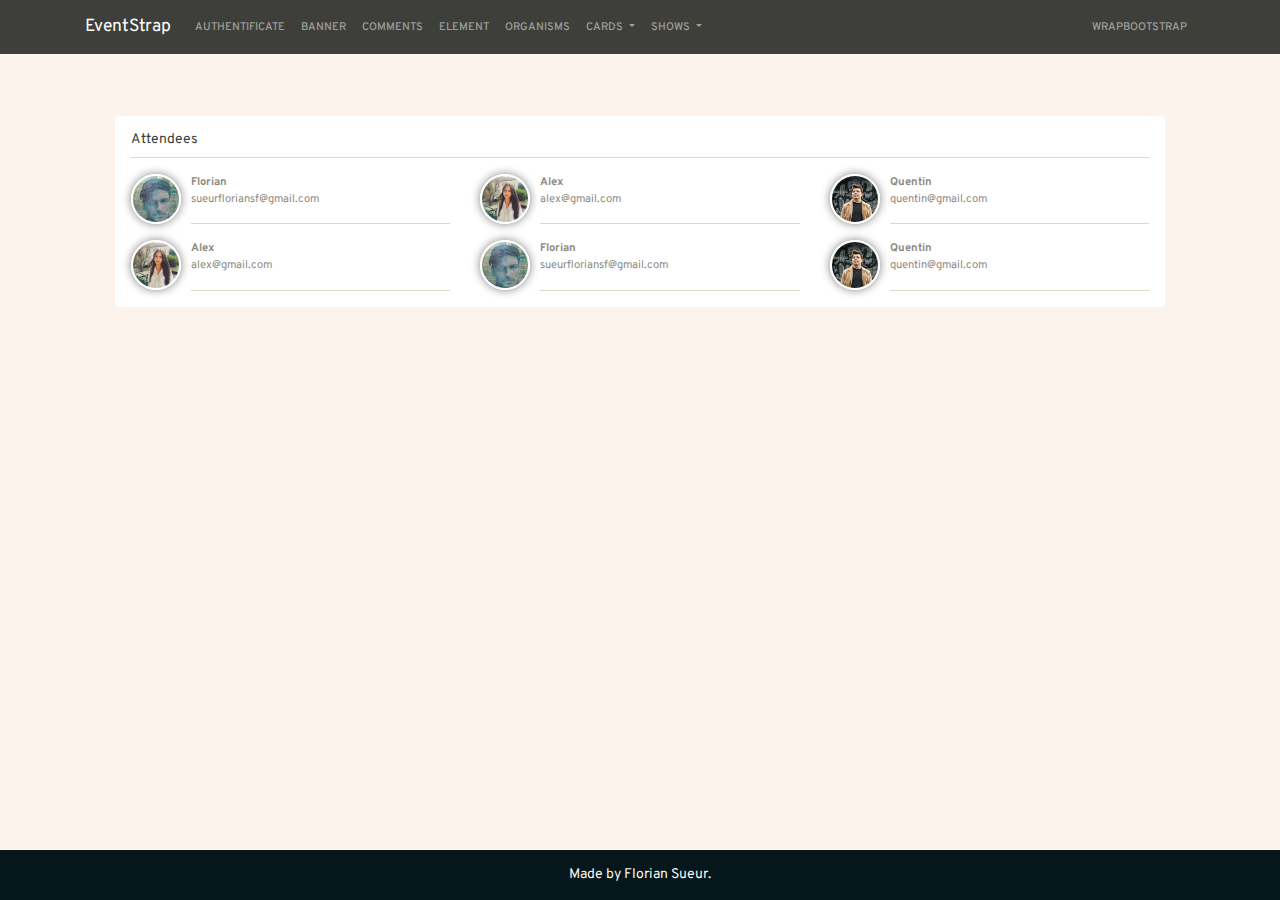
<file: attendees_cards.html>
<!DOCTYPE html>
<html lang="en">

  <head>
    <meta charset="utf-8">
    <title>EventStrap</title>
    <link rel="stylesheet" href="style.css" />
  </head>

  <body>
  	<header>

  	<div class="navbar navbar-expand-lg fixed-top navbar-dark bg-primary">
      <div class="container">
        <a href="../" class="navbar-brand">EventStrap</a>
        <button class="navbar-toggler" type="button" data-toggle="collapse" data-target="#navbarResponsive" aria-controls="navbarResponsive" aria-expanded="false" aria-label="Toggle navigation">
          <span class="navbar-toggler-icon"></span>
        </button>



        <div class="collapse navbar-collapse" id="navbarResponsive">
         
          <ul class="navbar-nav">

          	<li class="nav-item">
              <a class="nav-link" href="authentificate.html">Authentificate</a>
            </li>

          	 <li class="nav-item">
              <a class="nav-link" href="banner.html">Banner</a>
            </li>

            <li class="nav-item">
              <a class="nav-link" href="comments.html">Comments</a>
            </li>

            <li class="nav-item">
              <a class="nav-link" href="element.html">Element</a>
            </li>

            <li class="nav-item">
              <a class="nav-link" href="organisms.html">Organisms</a>
            </li>

            <li class="nav-item dropdown">
              <a class="nav-link dropdown-toggle" data-toggle="dropdown" href="#" id="cards">Cards <span class="caret"></span></a>
              <div class="dropdown-menu" aria-labelledby="cards">
                <a class="dropdown-item" href="events_cards.html">Events</a>
                <div class="dropdown-divider"></div>
                <a class="dropdown-item" href="attendees_cards.html">Attendees</a>
                <div class="dropdown-divider"></div>
                <a class="dropdown-item" href="cities_cards.html">Cities</a>
              </div>
            </li>

            <li class="nav-item dropdown">
              <a class="nav-link dropdown-toggle" data-toggle="dropdown" href="#" id="shows">Shows <span class="caret"></span></a>
              <div class="dropdown-menu" aria-labelledby="shows">
                <a class="dropdown-item" target="_blank" href="event_show.html">Event</a>
                <div class="dropdown-divider"></div>
                <a class="dropdown-item" href="user_show.html">User</a>
              </div>
            </li>
          </ul>

          <ul class="nav navbar-nav ml-auto">
            <li class="nav-item">
              <a class="nav-link" href="https://wrapbootstrap.com/?ref=bsw" target="_blank">WrapBootstrap</a>
            </li>
          </ul>

        </div>
      </div>
    </div>
   </header>

    <div class="container">

      <div class="my-3 p-3 bg-white rounded box-shadow">
        <h6 class="border-bottom border-gray pb-2 mb-0">Attendees</h6>

        <div class="row">
          <div class="col-md-4">
            <div class="media text-muted pt-3">
                <div class="avatar"></div>
              <p class="media-body pb-3 mb-0 small lh-125 border-bottom border-gray">
                <strong class="d-block text-gray-dark">Florian</strong>
                sueurfloriansf@gmail.com
              </p>
            </div>
          </div>

          <div class="col-md-4">
            <div class="media text-muted pt-3">
                <div class="avatar avatar_alex"></div>
              <p class="media-body pb-3 mb-0 small lh-125 border-bottom border-gray">
                <strong class="d-block text-gray-dark">Alex</strong>
                alex@gmail.com
              </p>
            </div>
          </div>

          <div class="col-md-4">
            <div class="media text-muted pt-3">
                 <div class="avatar avatar_quentin"></div>
              <p class="media-body pb-3 mb-0 small lh-125 border-bottom border-gray">
                <strong class="d-block text-gray-dark">Quentin</strong>
                quentin@gmail.com
              </p>
            </div>
          </div>

        </div>

        <div class="row">
          <div class="col-md-4">
            <div class="media text-muted pt-3">
                <div class="avatar avatar_alex"></div>
              <p class="media-body pb-3 mb-0 small lh-125 border-bottom border-gray">
                <strong class="d-block text-gray-dark">Alex</strong>
                alex@gmail.com
              </p>
            </div>
          </div>

          <div class="col-md-4">
            <div class="media text-muted pt-3">
                <div class="avatar"></div>
              <p class="media-body pb-3 mb-0 small lh-125 border-bottom border-gray">
                <strong class="d-block text-gray-dark">Florian</strong>
                sueurfloriansf@gmail.com
              </p>
            </div>
          </div>

          <div class="col-md-4">
            <div class="media text-muted pt-3">
                <div class="avatar avatar_quentin"></div>
              <p class="media-body pb-3 mb-0 small lh-125 border-bottom border-gray">
                <strong class="d-block">Quentin</strong>
                quentin@gmail.com
              </p>
            </div>
          </div>

        </div>

      </div>
    </div>


   <footer class="footer">
          <span class="text-light">Made by Florian Sueur.</span>
      </footer>

  </body>

  <!-- Optional JavaScript -->
    <!-- jQuery first, then Popper.js, then Bootstrap JS -->
    <script src="https://code.jquery.com/jquery-3.3.1.slim.min.js" integrity="sha384-q8i/X+965DzO0rT7abK41JStQIAqVgRVzpbzo5smXKp4YfRvH+8abtTE1Pi6jizo" crossorigin="anonymous"></script>
    <script src="https://cdnjs.cloudflare.com/ajax/libs/popper.js/1.14.3/umd/popper.min.js" integrity="sha384-ZMP7rVo3mIykV+2+9J3UJ46jBk0WLaUAdn689aCwoqbBJiSnjAK/l8WvCWPIPm49" crossorigin="anonymous"></script>
    <script src="https://stackpath.bootstrapcdn.com/bootstrap/4.1.3/js/bootstrap.min.js" integrity="sha384-ChfqqxuZUCnJSK3+MXmPNIyE6ZbWh2IMqE241rYiqJxyMiZ6OW/JmZQ5stwEULTy" crossorigin="anonymous"></script>


</html>
</file>
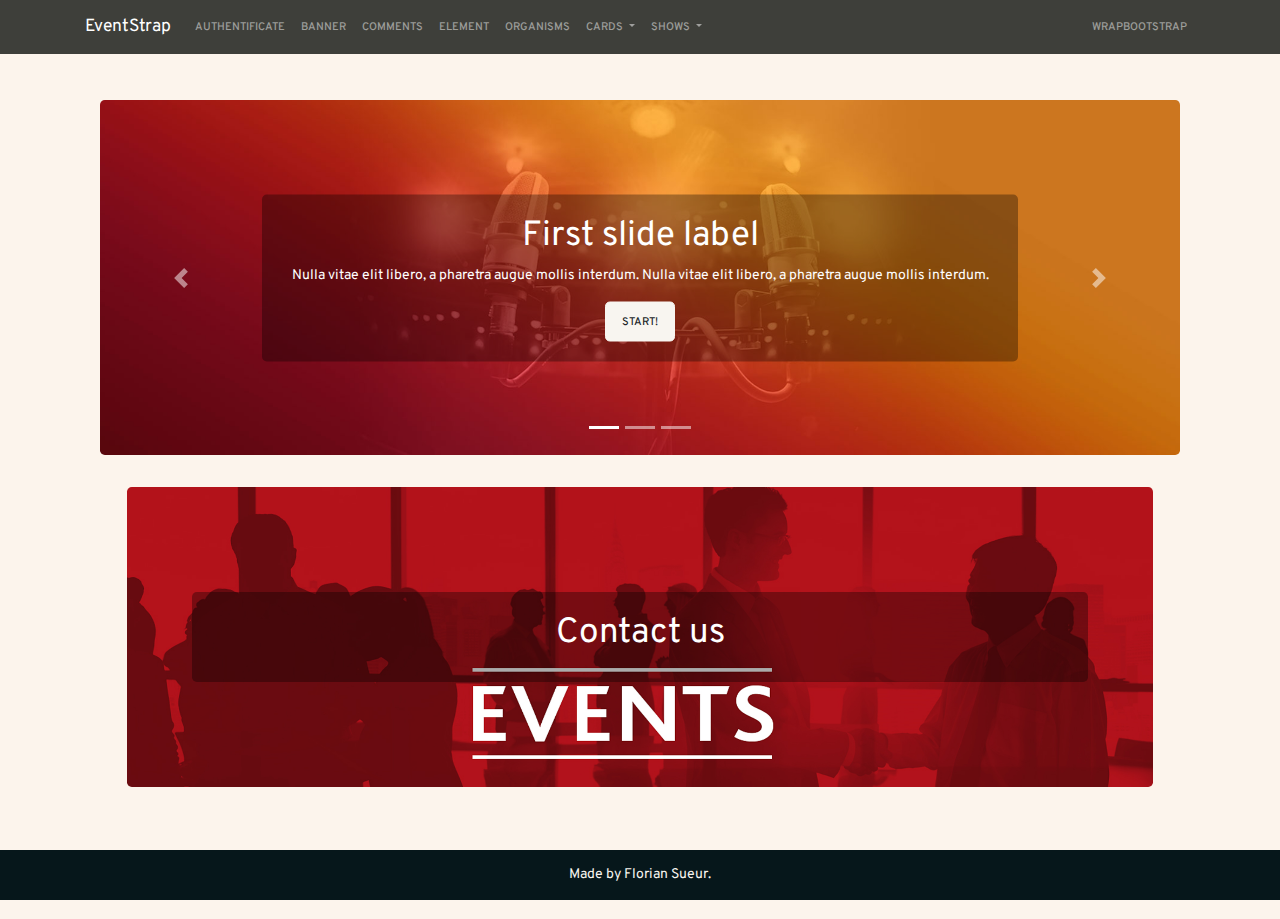
<file: banner.html>
<!DOCTYPE html>
<html lang="en">

  <head>
    <meta charset="utf-8">
    <title>EventStrap</title>
    <link rel="stylesheet" href="style.css" />
  </head>

  <body>
  	<header>

  	<div class="navbar navbar-expand-lg fixed-top navbar-dark bg-primary">
      <div class="container">
        <a href="../" class="navbar-brand">EventStrap</a>
        <button class="navbar-toggler" type="button" data-toggle="collapse" data-target="#navbarResponsive" aria-controls="navbarResponsive" aria-expanded="false" aria-label="Toggle navigation">
          <span class="navbar-toggler-icon"></span>
        </button>



        <div class="collapse navbar-collapse" id="navbarResponsive">
         
          <ul class="navbar-nav">

          	<li class="nav-item">
              <a class="nav-link" href="authentificate.html">Authentificate</a>
            </li>

          	 <li class="nav-item">
              <a class="nav-link" href="banner.html">Banner</a>
            </li>

            <li class="nav-item">
              <a class="nav-link" href="comments.html">Comments</a>
            </li>

            <li class="nav-item">
              <a class="nav-link" href="element.html">Element</a>
            </li>

            <li class="nav-item">
              <a class="nav-link" href="organisms.html">Organisms</a>
            </li>

            <li class="nav-item dropdown">
              <a class="nav-link dropdown-toggle" data-toggle="dropdown" href="#" id="cards">Cards <span class="caret"></span></a>
              <div class="dropdown-menu" aria-labelledby="cards">
                <a class="dropdown-item" href="events_cards.html">Events</a>
                <div class="dropdown-divider"></div>
                <a class="dropdown-item" href="attendees_cards.html">Attendees</a>
                <div class="dropdown-divider"></div>
                <a class="dropdown-item" href="cities_cards.html">Cities</a>
              </div>
            </li>

            <li class="nav-item dropdown">
              <a class="nav-link dropdown-toggle" data-toggle="dropdown" href="#" id="shows">Shows <span class="caret"></span></a>
              <div class="dropdown-menu" aria-labelledby="shows">
                <a class="dropdown-item" target="_blank" href="event_show.html">Event</a>
                <div class="dropdown-divider"></div>
                <a class="dropdown-item" href="user_show.html">User</a>
              </div>
            </li>
          </ul>

          <ul class="nav navbar-nav ml-auto">
            <li class="nav-item">
              <a class="nav-link" href="https://wrapbootstrap.com/?ref=bsw" target="_blank">WrapBootstrap</a>
            </li>
          </ul>

        </div>
      </div>
    </div>
   </header>


<div id="carouselExampleIndicators" class="carousel slide" data-ride="carousel">
  <ol class="carousel-indicators">
    <li data-target="#carouselExampleIndicators" data-slide-to="0" class="active"></li>
    <li data-target="#carouselExampleIndicators" data-slide-to="1"></li>
    <li data-target="#carouselExampleIndicators" data-slide-to="2"></li>
  </ol>


  <div class="carousel-inner">
    <div class="carousel-item active">
      <img src="images/micro.jpg" class="d-block w-100" alt="event">

      <div class="carousel-caption d-none d-md-block">
          <h1>First slide label</h1>
          <p>Nulla vitae elit libero, a pharetra augue mollis interdum. Nulla vitae elit libero, a pharetra augue mollis interdum.</p>
          <a class="btn btn-light btn-lg" href="#" role="button">Start!</a>
      </div>
    </div>

    <div class="carousel-item">
      <img src="images/micro.jpg" class="d-block w-100" alt="event">
      <div class="carousel-caption d-none d-md-block">
          <h1>Second slide label</h1>
          <p>Nulla vitae elit libero, a pharetra augue mollis interdum. Nulla vitae elit libero, a pharetra augue mollis interdum.</p>
          <a class="btn btn-light btn-lg" href="#" role="button">Start!</a>
        </div>
    </div>
    <div class="carousel-item">
      <img src="images/micro.jpg" class="d-block w-100" alt="event">
      <div class="carousel-caption d-none d-md-block">
          <h1>Third slide label</h1>
          <p>Nulla vitae elit libero, a pharetra augue mollis interdum. Nulla vitae elit libero, a pharetra augue mollis interdum.</p>
          <a class="btn btn-light btn-lg" href="#" role="button">Move!</a>
        </div>
    </div>
  </div>
  <a class="carousel-control-prev" href="#carouselExampleIndicators" role="button" data-slide="prev">
    <span class="carousel-control-prev-icon" aria-hidden="true"></span>
    <span class="sr-only">Previous</span>
  </a>
  <a class="carousel-control-next" href="#carouselExampleIndicators" role="button" data-slide="next">
    <span class="carousel-control-next-icon" aria-hidden="true"></span>
    <span class="sr-only">Next</span>
  </a>
</div>


    <div class="banner">
      <div class="banner-caption">
          <h1>Contact us</h1>
      </div>
    </div>

   <footer class="footer">
          <span class="text-light">Made by Florian Sueur.</span>
      </footer>

  </body>

  <!-- Optional JavaScript -->
    <!-- jQuery first, then Popper.js, then Bootstrap JS -->
    <script src="https://code.jquery.com/jquery-3.3.1.slim.min.js" integrity="sha384-q8i/X+965DzO0rT7abK41JStQIAqVgRVzpbzo5smXKp4YfRvH+8abtTE1Pi6jizo" crossorigin="anonymous"></script>
    <script src="https://cdnjs.cloudflare.com/ajax/libs/popper.js/1.14.3/umd/popper.min.js" integrity="sha384-ZMP7rVo3mIykV+2+9J3UJ46jBk0WLaUAdn689aCwoqbBJiSnjAK/l8WvCWPIPm49" crossorigin="anonymous"></script>
    <script src="https://stackpath.bootstrapcdn.com/bootstrap/4.1.3/js/bootstrap.min.js" integrity="sha384-ChfqqxuZUCnJSK3+MXmPNIyE6ZbWh2IMqE241rYiqJxyMiZ6OW/JmZQ5stwEULTy" crossorigin="anonymous"></script>


</html>
</file>
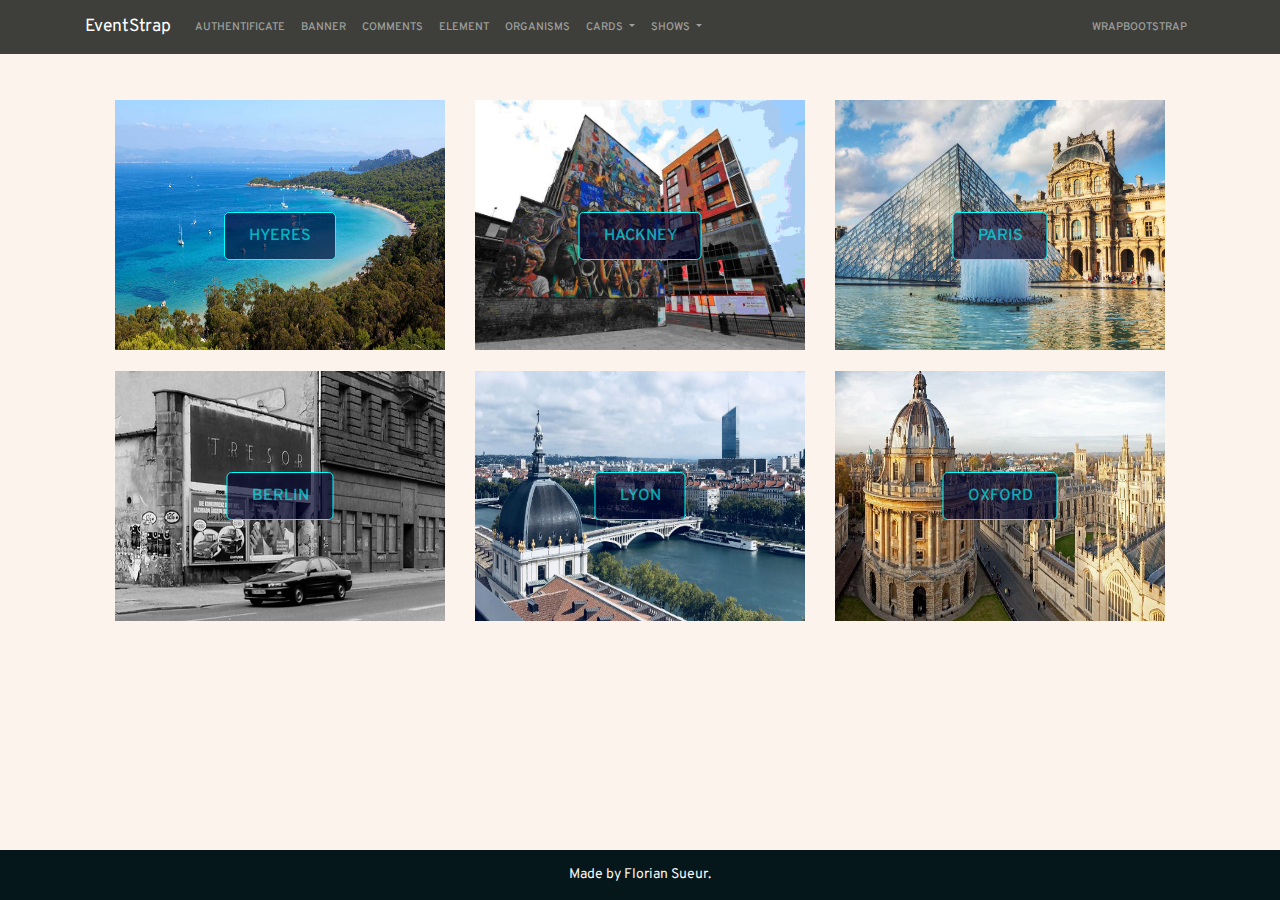
<file: cities_cards.html>
<!DOCTYPE html>
<html lang="en">

  <head>
    <meta charset="utf-8">
    <title>EventStrap</title>
    <link rel="stylesheet" href="style.css" />
  </head>

  <body>
  	<header>

  	<div class="navbar navbar-expand-lg fixed-top navbar-dark bg-primary">
      <div class="container">
        <a href="../" class="navbar-brand">EventStrap</a>
        <button class="navbar-toggler" type="button" data-toggle="collapse" data-target="#navbarResponsive" aria-controls="navbarResponsive" aria-expanded="false" aria-label="Toggle navigation">
          <span class="navbar-toggler-icon"></span>
        </button>



        <div class="collapse navbar-collapse" id="navbarResponsive">
         
          <ul class="navbar-nav">

          	<li class="nav-item">
              <a class="nav-link" href="authentificate.html">Authentificate</a>
            </li>

          	 <li class="nav-item">
              <a class="nav-link" href="banner.html">Banner</a>
            </li>

            <li class="nav-item">
              <a class="nav-link" href="comments.html">Comments</a>
            </li>

            <li class="nav-item">
              <a class="nav-link" href="element.html">Element</a>
            </li>

            <li class="nav-item">
              <a class="nav-link" href="organisms.html">Organisms</a>
            </li>

            <li class="nav-item dropdown">
              <a class="nav-link dropdown-toggle" data-toggle="dropdown" href="#" id="cards">Cards <span class="caret"></span></a>
              <div class="dropdown-menu" aria-labelledby="cards">
                <a class="dropdown-item" href="events_cards.html">Events</a>
                <div class="dropdown-divider"></div>
                <a class="dropdown-item" href="attendees_cards.html">Attendees</a>
                <div class="dropdown-divider"></div>
                <a class="dropdown-item" href="cities_cards.html">Cities</a>
              </div>
            </li>

            <li class="nav-item dropdown">
              <a class="nav-link dropdown-toggle" data-toggle="dropdown" href="#" id="shows">Shows <span class="caret"></span></a>
              <div class="dropdown-menu" aria-labelledby="shows">
                <a class="dropdown-item" target="_blank" href="event_show.html">Event</a>
                <div class="dropdown-divider"></div>
                <a class="dropdown-item" href="user_show.html">User</a>
              </div>
            </li>
          </ul>

          <ul class="nav navbar-nav ml-auto">
            <li class="nav-item">
              <a class="nav-link" href="https://wrapbootstrap.com/?ref=bsw" target="_blank">WrapBootstrap</a>
            </li>
          </ul>

        </div>
      </div>
    </div>
   </header>

    <div class="container">

      <div class="row">
        <div class="col-md-4">
          <div class="town_image">
            <img src="images/hyeres.jpg" alt="hyeres" style="height: 250px ; width:100%">
            <button type="button" class="btn">hyeres</button>
          </div>
        </div>
        <div class="col-md-4">
          <div class="town_image">
            <img src="images/hackney.jpg" alt="hackney" style="height: 250px ; width:100%">
            <button type="button" class="btn">hackney</button>
          </div>
        </div>
        <div class="col-md-4">
          <div class="town_image">
            <img src="images/paris.jpg" alt="paris" style="height: 250px ; width:100%">
            <button type="button" class="btn">paris</button>
            <br><br>
          </div>
        </div>
      </div>
      <div class="row">
        <div class="col-md-4">
          <div class="town_image">
            <img src="images/berlin.jpg" alt="berlin" style="height: 250px ; width:100%">
            <button type="button" class="btn">berlin</button>
          </div>
        </div>
        <div class="col-md-4">
          <div class="town_image">
            <img src="images/lyon.jpg" alt="lyon" style="height: 250px ; width:100%">
            <button type="button" class="btn">lyon</button>
          </div>
        </div>
        <div class="col-md-4">
          <div class="town_image">
            <img src="images/oxford.jpg" alt="oxford" style="height: 250px ; width:100%">
            <button type="button" class="btn">oxford</button>
          </div>
        </div>
      </div>

    </div>

   <footer class="footer">
          <span class="text-light">Made by Florian Sueur.</span>
      </footer>

  </body>

  <!-- Optional JavaScript -->
    <!-- jQuery first, then Popper.js, then Bootstrap JS -->
    <script src="https://code.jquery.com/jquery-3.3.1.slim.min.js" integrity="sha384-q8i/X+965DzO0rT7abK41JStQIAqVgRVzpbzo5smXKp4YfRvH+8abtTE1Pi6jizo" crossorigin="anonymous"></script>
    <script src="https://cdnjs.cloudflare.com/ajax/libs/popper.js/1.14.3/umd/popper.min.js" integrity="sha384-ZMP7rVo3mIykV+2+9J3UJ46jBk0WLaUAdn689aCwoqbBJiSnjAK/l8WvCWPIPm49" crossorigin="anonymous"></script>
    <script src="https://stackpath.bootstrapcdn.com/bootstrap/4.1.3/js/bootstrap.min.js" integrity="sha384-ChfqqxuZUCnJSK3+MXmPNIyE6ZbWh2IMqE241rYiqJxyMiZ6OW/JmZQ5stwEULTy" crossorigin="anonymous"></script>


</html>
</file>
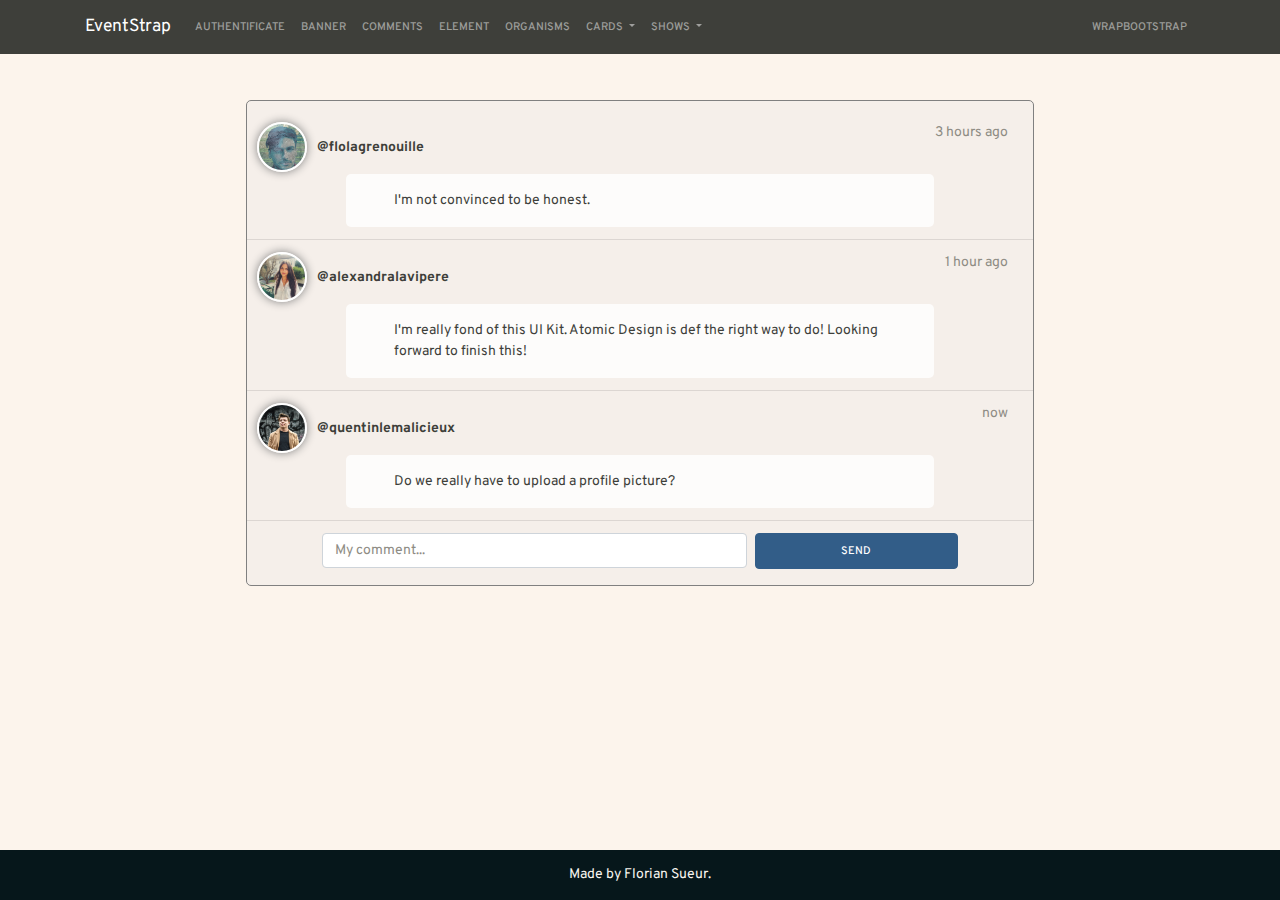
<file: comments.html>
<!DOCTYPE html>
<html lang="en">

  <head>
    <meta charset="utf-8">
    <title>EventStrap</title>
    <link rel="stylesheet" href="style.css" />
  </head>

  <body>
  	<header>

  	<div class="navbar navbar-expand-lg fixed-top navbar-dark bg-primary">
      <div class="container">
        <a href="../" class="navbar-brand">EventStrap</a>
        <button class="navbar-toggler" type="button" data-toggle="collapse" data-target="#navbarResponsive" aria-controls="navbarResponsive" aria-expanded="false" aria-label="Toggle navigation">
          <span class="navbar-toggler-icon"></span>
        </button>



        <div class="collapse navbar-collapse" id="navbarResponsive">
         
          <ul class="navbar-nav">

          	<li class="nav-item">
              <a class="nav-link" href="authentificate.html">Authentificate</a>
            </li>

          	 <li class="nav-item">
              <a class="nav-link" href="banner.html">Banner</a>
            </li>

            <li class="nav-item">
              <a class="nav-link" href="comments.html">Comments</a>
            </li>

            <li class="nav-item">
              <a class="nav-link" href="element.html">Element</a>
            </li>

            <li class="nav-item">
              <a class="nav-link" href="organisms.html">Organisms</a>
            </li>

            <li class="nav-item dropdown">
              <a class="nav-link dropdown-toggle" data-toggle="dropdown" href="#" id="cards">Cards <span class="caret"></span></a>
              <div class="dropdown-menu" aria-labelledby="cards">
                <a class="dropdown-item" href="events_cards.html">Events</a>
                <div class="dropdown-divider"></div>
                <a class="dropdown-item" href="attendees_cards.html">Attendees</a>
                <div class="dropdown-divider"></div>
                <a class="dropdown-item" href="cities_cards.html">Cities</a>
              </div>
            </li>

            <li class="nav-item dropdown">
              <a class="nav-link dropdown-toggle" data-toggle="dropdown" href="#" id="shows">Shows <span class="caret"></span></a>
              <div class="dropdown-menu" aria-labelledby="shows">
                <a class="dropdown-item" target="_blank" href="event_show.html">Event</a>
                <div class="dropdown-divider"></div>
                <a class="dropdown-item" href="user_show.html">User</a>
              </div>
            </li>
          </ul>

          <ul class="nav navbar-nav ml-auto">
            <li class="nav-item">
              <a class="nav-link" href="https://wrapbootstrap.com/?ref=bsw" target="_blank">WrapBootstrap</a>
            </li>
          </ul>

        </div>
      </div>
    </div>
   </header>

    <div class="container">
      <div class="contain"><br>

 <div class="comment">
          <div class="row">
                         <div class="alignement">
                          <div class="row align-items-center">
                                  <div class="avatar"></div>
                                  <strong>@flolagrenouille</strong>
                          </div>
                                 <span class="text-muted">3 hours ago</span>                         
                         </div>
                         <div class="textarea">
                             <p class="px-5 pt-3">I'm not convinced to be honest.</p>
                       </div>
          </div>
        </div>
      <hr>
        <div class="comment">
          <div class="row">
                         <div class="alignement">
                                <div class="row align-items-center">
                                  <div class="avatar avatar_alex"></div>
                                    <strong>@alexandralavipere</strong>
                                </div>

                                <span class="text-muted">1 hour ago</span>                         
                         </div>
                        <div class="textarea">
                         <p class="px-5 pt-3">I'm really fond of this UI Kit. Atomic Design is def the right way to do! Looking forward to finish this!</p>
                  </div>
          </div>
        </div>
      <hr>
        <div class="comment">
          <div class="row">
                         <div class="alignement">
                              <div class="row align-items-center">
                                  <div class="avatar avatar_quentin"></div>
                                  <strong>@quentinlemalicieux</strong>
                              </div>
                              
                              <span class="text-muted">now</span>                         
                         </div>

                         <div class="textarea">
                         <p class="px-5 pt-3">Do we really have to upload a profile picture?</p>
                         </div>
                  </div>
        </div>
        <hr>
        <div class="reply">
          <div class="row">
                  <div class="col-md-8 pr-1">
                    <input type="text" class="form-control" placeholder="My comment..." id="inputDefault">
                  </div>

                  <div class="col-md-4 pl-1">
                    <button type="button" class="btn btn-primary btn-block">Send</button>
                  </div>
          </div>
        </div>
      
      </div>
    </div>

   <footer class="footer">
          <span class="text-light">Made by Florian Sueur.</span>
      </footer>

  </body>

  <!-- Optional JavaScript -->
    <!-- jQuery first, then Popper.js, then Bootstrap JS -->
    <script src="https://code.jquery.com/jquery-3.3.1.slim.min.js" integrity="sha384-q8i/X+965DzO0rT7abK41JStQIAqVgRVzpbzo5smXKp4YfRvH+8abtTE1Pi6jizo" crossorigin="anonymous"></script>
    <script src="https://cdnjs.cloudflare.com/ajax/libs/popper.js/1.14.3/umd/popper.min.js" integrity="sha384-ZMP7rVo3mIykV+2+9J3UJ46jBk0WLaUAdn689aCwoqbBJiSnjAK/l8WvCWPIPm49" crossorigin="anonymous"></script>
    <script src="https://stackpath.bootstrapcdn.com/bootstrap/4.1.3/js/bootstrap.min.js" integrity="sha384-ChfqqxuZUCnJSK3+MXmPNIyE6ZbWh2IMqE241rYiqJxyMiZ6OW/JmZQ5stwEULTy" crossorigin="anonymous"></script>


</html>
</file>
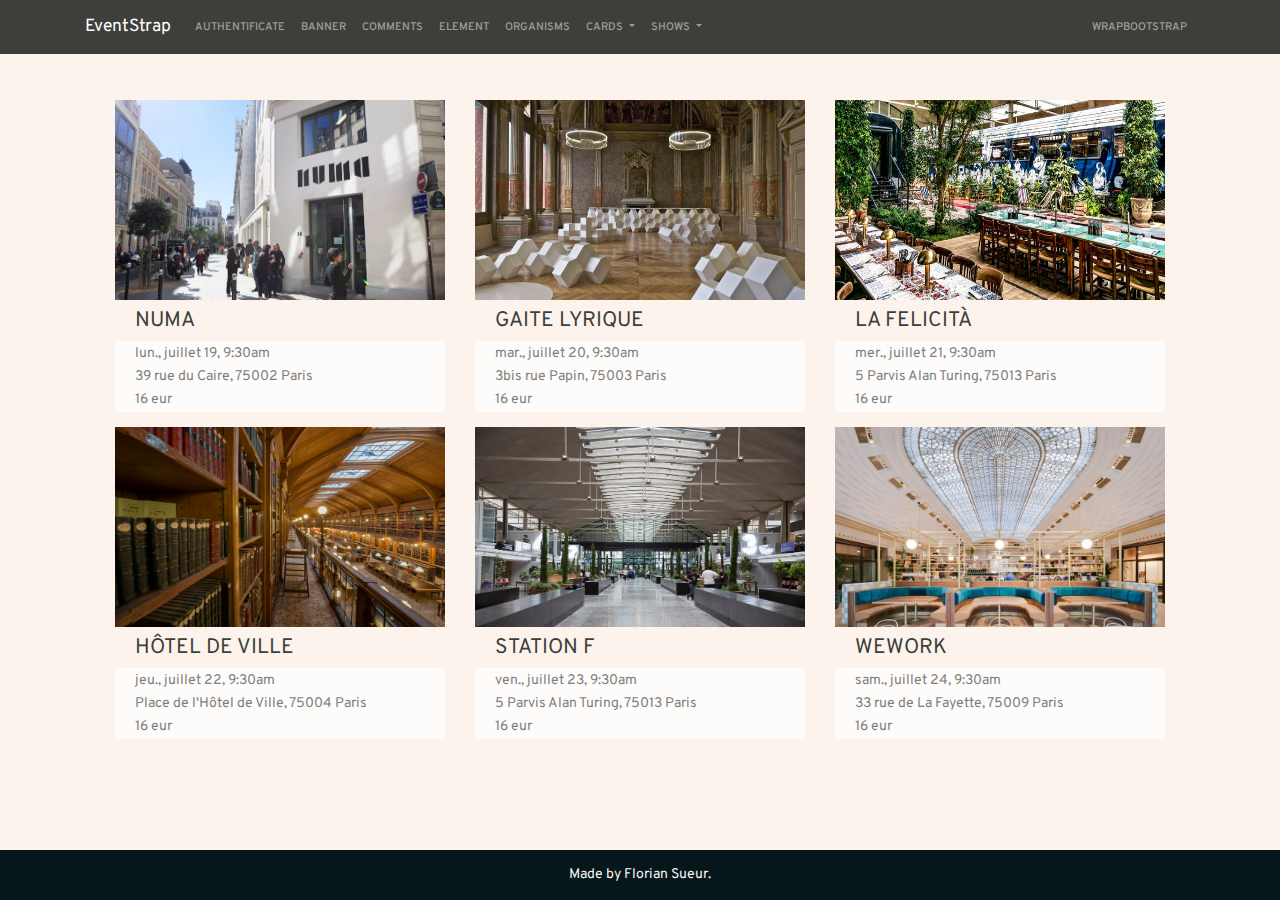
<file: events_cards.html>
<!DOCTYPE html>
<html lang="en">

  <head>
    <meta charset="utf-8">
    <title>EventStrap</title>
    <link rel="stylesheet" href="style.css" />
  </head>

  <body>
  	<header>

  	<div class="navbar navbar-expand-lg fixed-top navbar-dark bg-primary">
      <div class="container">
        <a href="../" class="navbar-brand">EventStrap</a>
        <button class="navbar-toggler" type="button" data-toggle="collapse" data-target="#navbarResponsive" aria-controls="navbarResponsive" aria-expanded="false" aria-label="Toggle navigation">
          <span class="navbar-toggler-icon"></span>
        </button>



        <div class="collapse navbar-collapse" id="navbarResponsive">
         
          <ul class="navbar-nav">

          	<li class="nav-item">
              <a class="nav-link" href="authentificate.html">Authentificate</a>
            </li>

          	 <li class="nav-item">
              <a class="nav-link" href="banner.html">Banner</a>
            </li>

            <li class="nav-item">
              <a class="nav-link" href="comments.html">Comments</a>
            </li>

            <li class="nav-item">
              <a class="nav-link" href="element.html">Element</a>
            </li>

            <li class="nav-item">
              <a class="nav-link" href="organisms.html">Organisms</a>
            </li>

            <li class="nav-item dropdown">
              <a class="nav-link dropdown-toggle" data-toggle="dropdown" href="#" id="cards">Cards <span class="caret"></span></a>
              <div class="dropdown-menu" aria-labelledby="cards">
                <a class="dropdown-item" href="events_cards.html">Events</a>
                <div class="dropdown-divider"></div>
                <a class="dropdown-item" href="attendees_cards.html">Attendees</a>
                <div class="dropdown-divider"></div>
                <a class="dropdown-item" href="cities_cards.html">Cities</a>
              </div>
            </li>

            <li class="nav-item dropdown">
              <a class="nav-link dropdown-toggle" data-toggle="dropdown" href="#" id="shows">Shows <span class="caret"></span></a>
              <div class="dropdown-menu" aria-labelledby="shows">
                <a class="dropdown-item" target="_blank" href="event_show.html">Event</a>
                <div class="dropdown-divider"></div>
                <a class="dropdown-item" href="user_show.html">User</a>
              </div>
            </li>
          </ul>

          <ul class="nav navbar-nav ml-auto">
            <li class="nav-item">
              <a class="nav-link" href="https://wrapbootstrap.com/?ref=bsw" target="_blank">WrapBootstrap</a>
            </li>
          </ul>

        </div>
      </div>
    </div>
   </header>

   <div class="container">

      <div class="row">
        
        <div class="col-md-4">
          <div class="bs-component">
            <div class="card mb-3">
              <img style="height: 200px; width: 100%; display: block;" src="images/numa.jpg" alt="Card image">
              <h4 class="card-header">NUMA</h4>
              <ul class="list-group list-group-flush">
                <li class="list-group-item-light">lun., juillet 19, 9:30am</li>
                <li class="list-group-item-light">39 rue du Caire, 75002 Paris</li>
                <li class="list-group-item-light">16 eur</li>
              </ul>
            </div>
          </div>
        </div>

        <div class="col-md-4">
          <div class="bs-component">
            <div class="card mb-3">
              <img style="height: 200px; width: 100%; display: block;" src="images/gaite.jpg" alt="Card image">
              <h4 class="card-header">GAITE LYRIQUE</h4>
              <ul class="list-group list-group-flush">
                <li class="list-group-item-light">mar., juillet 20, 9:30am</li>
                <li class="list-group-item-light">3bis rue Papin, 75003 Paris</li>
                <li class="list-group-item-light">16 eur</li>
              </ul>
            </div>
          </div>
        </div>

        <div class="col-md-4">
          <div class="bs-component">
            <div class="card mb-3">
              <img style="height: 200px; width: 100%; display: block;" src="images/la-felicita.jpg" alt="Card image">
              <h4 class="card-header">LA FELICITÀ</h4>
              <ul class="list-group list-group-flush">
                <li class="list-group-item-light">mer., juillet 21, 9:30am</li>
                <li class="list-group-item-light">5 Parvis Alan Turing, 75013 Paris</li>
                <li class="list-group-item-light">16 eur</li>
              </ul>
            </div>
          </div>
        </div>
     
      </div>
      
      <div class="row">
        
        <div class="col-md-4">
          <div class="bs-component">
            <div class="card mb-3">
              <img style="height: 200px; width: 100%; display: block;" src="images/bibli.jpg" alt="Card image">
              <h4 class="card-header">HÔTEL DE VILLE</h4>
              <ul class="list-group list-group-flush">
                <li class="list-group-item-light">jeu., juillet 22, 9:30am</li>
                <li class="list-group-item-light">Place de l'Hôtel de Ville, 75004 Paris</li>
                <li class="list-group-item-light">16 eur</li>
              </ul>
            </div>
          </div>
        </div>

        <div class="col-md-4">
          <div class="bs-component">
            <div class="card mb-3">
              <img style="height: 200px; width: 100%; display: block;" src="images/station.jpg" alt="Card image">
              <h4 class="card-header">STATION F</h4>
              <ul class="list-group list-group-flush">
                <li class="list-group-item-light">ven., juillet 23, 9:30am</li>
                <li class="list-group-item-light">5 Parvis Alan Turing, 75013 Paris</li>
                <li class="list-group-item-light">16 eur</li>
              </ul>
            </div>
          </div>
        </div>

        <div class="col-md-4">
          <div class="bs-component">
            <div class="card mb-3">
              <img style="height: 200px; width: 100%; display: block;" src="images/wework.jpg" alt="Card image">
              <h4 class="card-header">WEWORK</h4>
              <ul class="list-group list-group-flush">
                <li class="list-group-item-light">sam., juillet 24, 9:30am</li>
                <li class="list-group-item-light">33 rue de La Fayette, 75009 Paris</li>
                <li class="list-group-item-light">16 eur</li>
              </ul>
            </div>
          </div>
        </div>
     
      </div>
    </div>


   <footer class="footer">
          <span class="text-light">Made by Florian Sueur.</span>
      </footer>

  </body>

  <!-- Optional JavaScript -->
    <!-- jQuery first, then Popper.js, then Bootstrap JS -->
    <script src="https://code.jquery.com/jquery-3.3.1.slim.min.js" integrity="sha384-q8i/X+965DzO0rT7abK41JStQIAqVgRVzpbzo5smXKp4YfRvH+8abtTE1Pi6jizo" crossorigin="anonymous"></script>
    <script src="https://cdnjs.cloudflare.com/ajax/libs/popper.js/1.14.3/umd/popper.min.js" integrity="sha384-ZMP7rVo3mIykV+2+9J3UJ46jBk0WLaUAdn689aCwoqbBJiSnjAK/l8WvCWPIPm49" crossorigin="anonymous"></script>
    <script src="https://stackpath.bootstrapcdn.com/bootstrap/4.1.3/js/bootstrap.min.js" integrity="sha384-ChfqqxuZUCnJSK3+MXmPNIyE6ZbWh2IMqE241rYiqJxyMiZ6OW/JmZQ5stwEULTy" crossorigin="anonymous"></script>


</html>
</file>
